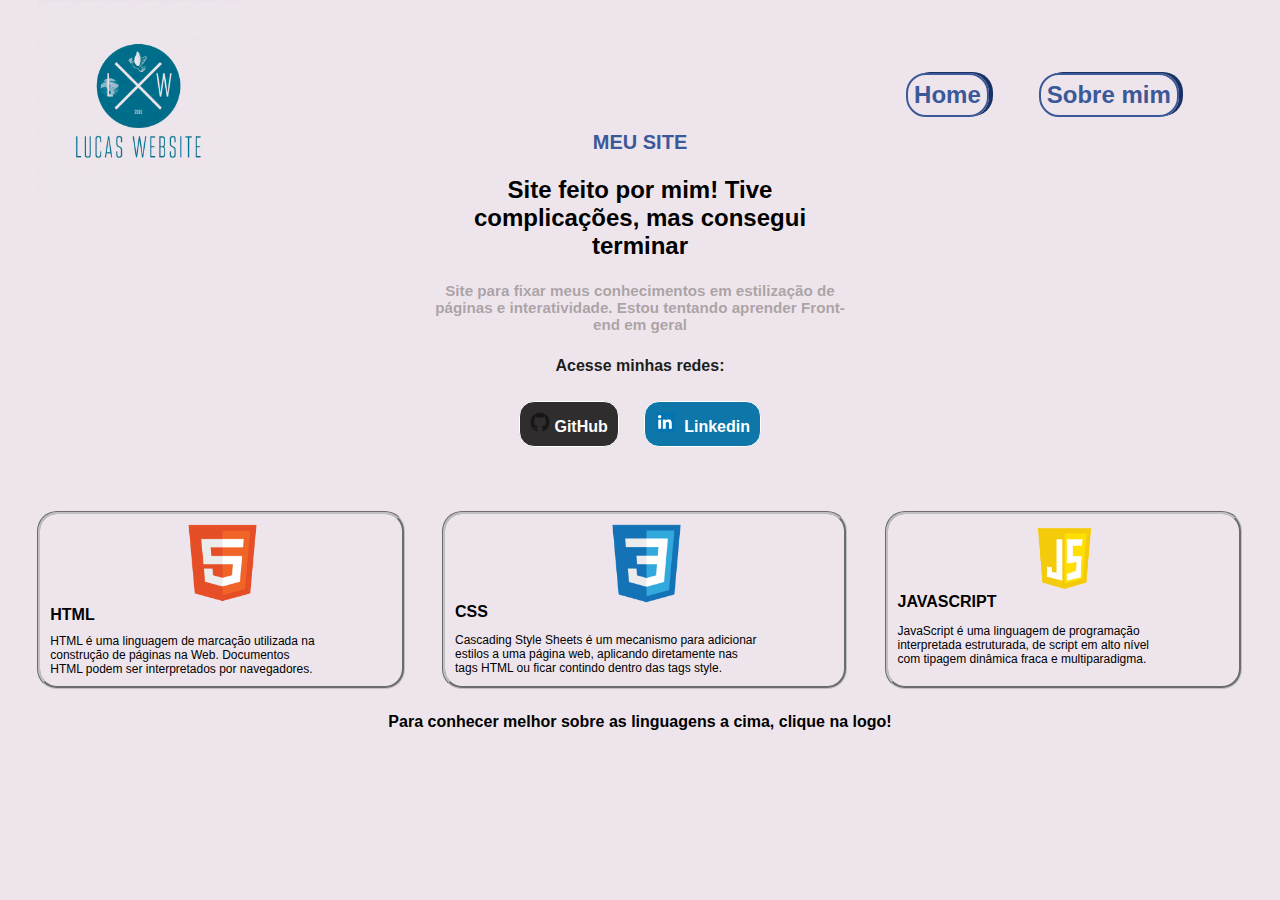
<file: index.html>
<!DOCTYPE html>
<html lang="pt-br">

<head>
    <meta charset="UTF-8">
    <meta http-equiv="X-UA-Compatible" content="IE=edge">
    <meta name="viewport" content="width=device-width, initial-scale=1.0">
    <title>Lucas Website</title>
    <link rel="stylesheet" href="./styles/style.css">
</head>

<body>
    <header class="cabeçalho">
        <figure class="logo__lucas"><img src="/todas_imagens/LogoLucasWebSite.png" alt="logotipo"></figure>
        <nav class="cabeçalho__menu">
            <a class="cabeçalho__menu__link" href="index.html"> Home </a>
            <a class="cabeçalho__menu__link" href="about.html"> Sobre mim </a>

            <div class="cabeçalho__menu__icones">
                <a class="icone__menu__link" href="index.html"> <img src="/todas_imagens/icone-home-imagem.png" alt="icone__home"></a>

                <a class="icone__menu__link" href="about.html"> <img src="/todas_imagens/icone-person-imagem.png" alt="icone__sobreMim"></a>
            </div>

        </nav>
    </header>
    
    <main>
        <hgroup class="texto__introducao">
            <div class="primeira__linha">
                <h1><strong>MEU SITE</strong></h1>
            </div>
            <div class="segunda__linha">
                <h2><strong>Site feito por mim! Tive complicações, mas consegui terminar </strong></h2>
            </div>
            <div class="terceira__linha">
                <h3>Site para fixar meus conhecimentos em estilização de páginas e interatividade. Estou tentando
                    aprender Front-end em geral</h3>
            </div>
        </hgroup>
        <p class="acesse">Acesse minhas redes:</p>
        <div class="botoes">

            <a class="botao__github" href="https://github.com/lucas-cornejo"> <img src="todas_imagens/GitHub.png"
                    alt="logotipo_link_github">
                GitHub </a>

            <a class="botao__linkedin" href="https://www.linkedin.com/in/lucas-cornejo-171586299/"> <img
                    src="todas_imagens/LinkedIn.png" alt="logotipo_link_linkedin"> Linkedin</a>

        </div>
    </main>
    <footer class="cards"> <!-- mudar o rodapé, colocar informações que realmente são de rodapé-->

        <h1 class="html">
            <a class="logotipo_html" href="sobre__html.html">
                <div><img src=todas_imagens/HTML5.png alt="imagemhtml">
            </a></div></a> HTML
            <p class="info_html">HTML é uma linguagem de marcação utilizada na construção de páginas na Web. Documentos
                HTML podem ser interpretados por navegadores.</p>
        </h1>

        <h2 class="c_s_s">
            <a class="logotipo_css" href="sobre__css.html"><img src=todas_imagens/CSS3.png alt="imagemcss"></a> CSS
            <p class="info_css">Cascading Style Sheets é um mecanismo para adicionar estilos a uma página web, aplicando
                diretamente nas tags HTML ou ficar contindo dentro das tags style.</p>
        </h2>
        <h3 class="js">
            <a class="logotipo_js" href="sobre__js.html"><img src=todas_imagens/logoJS.png alt="imagemjs"></a>JAVASCRIPT
            <p class="info_js">JavaScript é uma linguagem de programação interpretada estruturada, de script em alto
                nível com tipagem dinâmica fraca e multiparadigma.</p>
        </h3>

    </footer>

    <div class="legenda"> Para conhecer melhor sobre as linguagens a cima, clique na logo!</div>
</body>

</html>
</file>
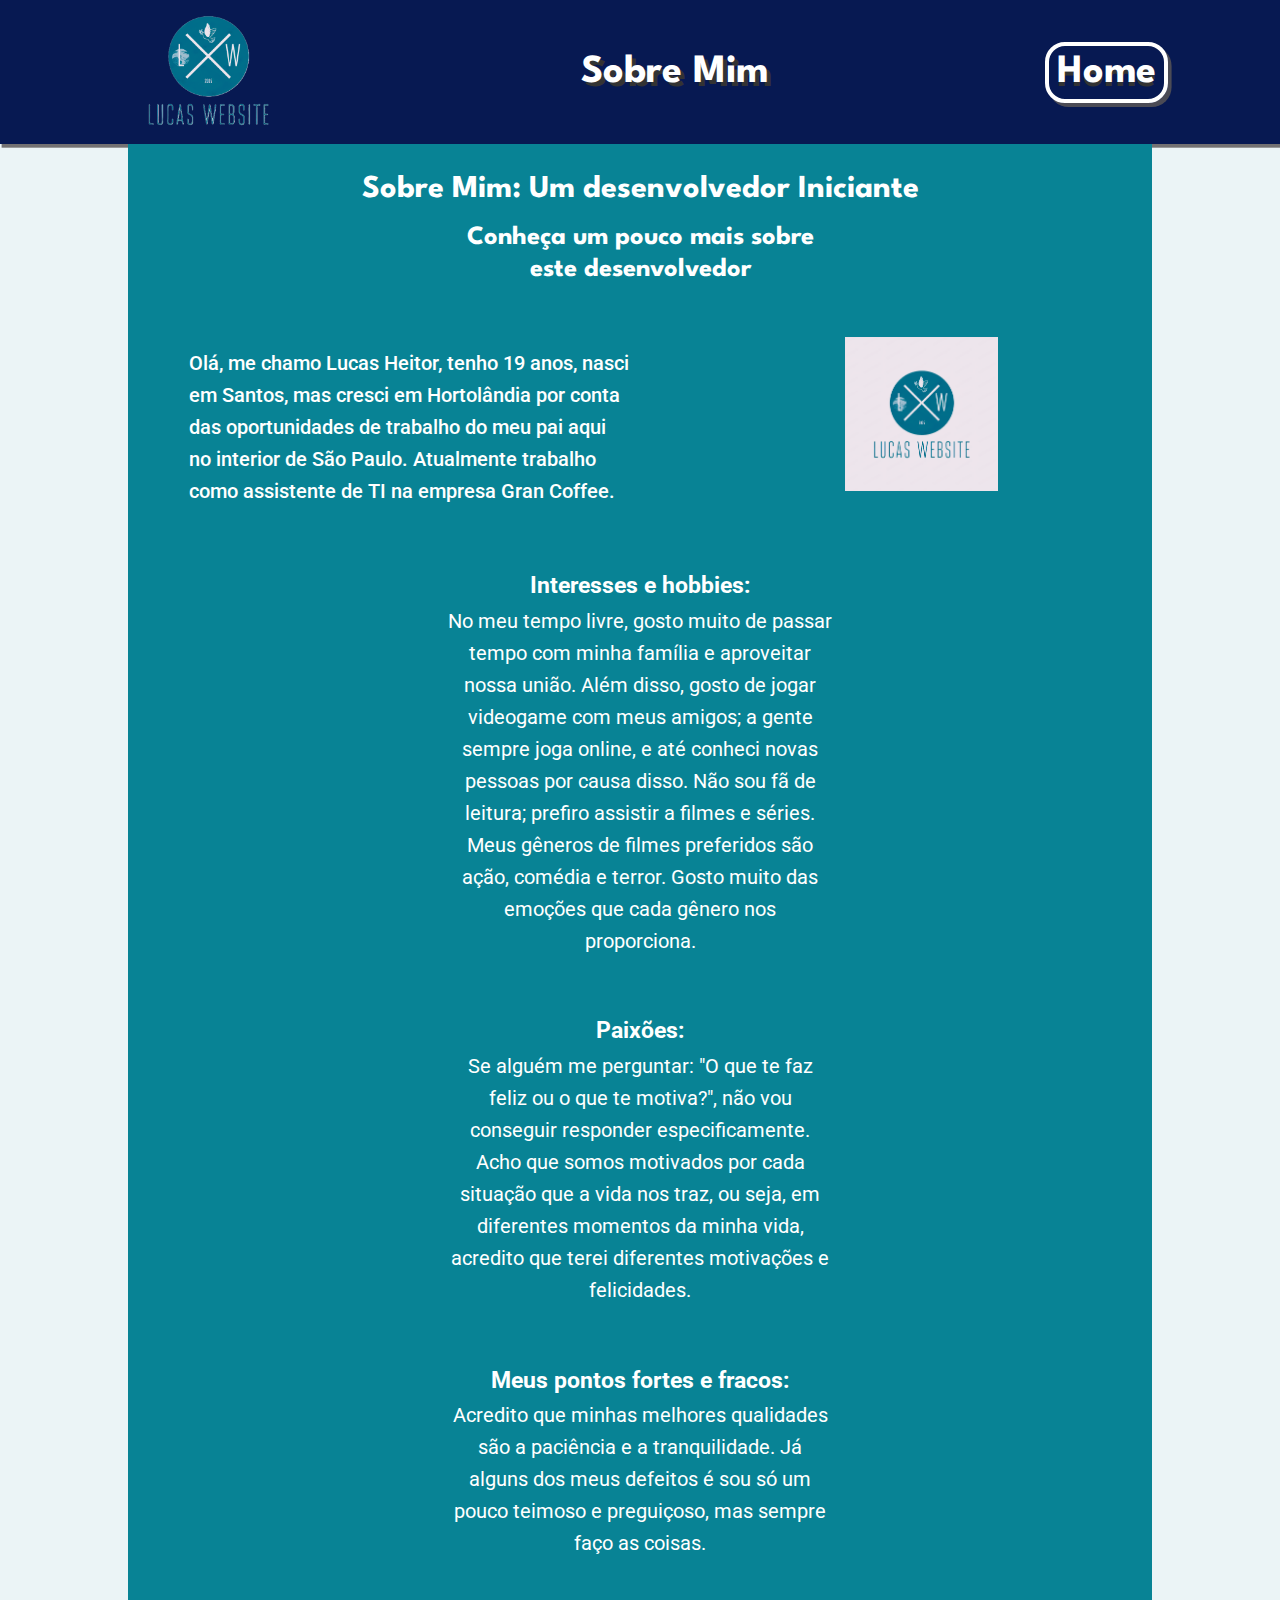
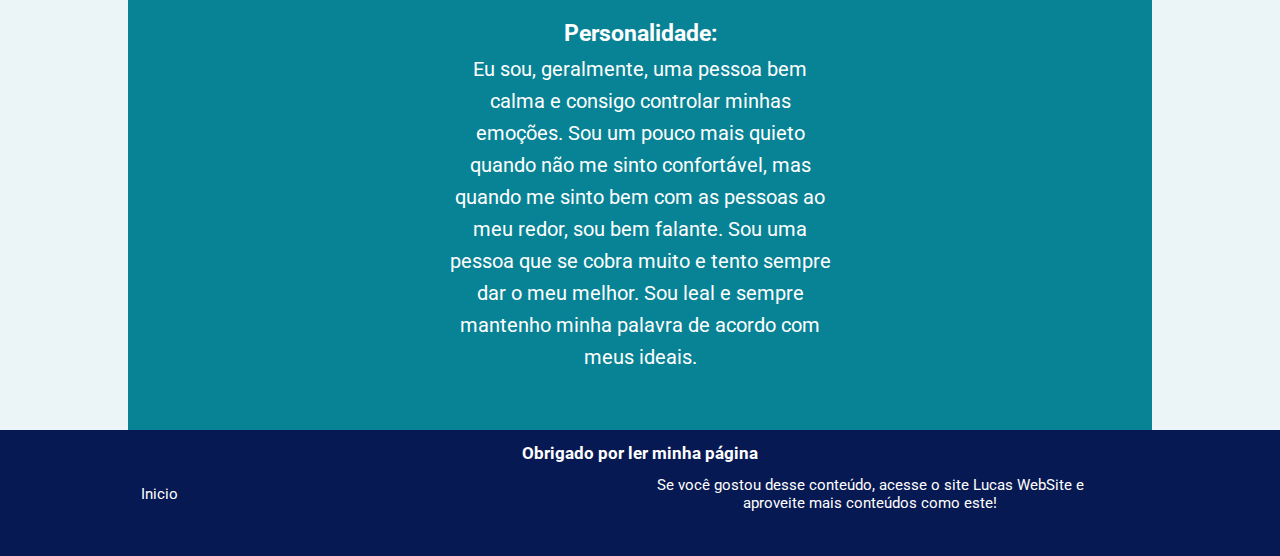
<file: about.html>
<!DOCTYPE html>
<html lang="pt-br">

<head>
    <meta charset="UTF-8">
    <meta http-equiv="X-UA-Compatible" content="IE=edge">
    <meta name="viewport" content="width=device-width, initial-scale=1.0">
    <title> Sobre Mim - Lucas Website </title>
    <link rel="stylesheet" href="./styles/aboutStyles.css">
</head>

<body>
    <header class="header">
        <div class="logo_lucas"> <img src="./todas_imagens/LogoLucasWebSite-sem_fundo.png" alt="logotipo_sobre_mim">
        </div>
        <strong class="menu_titulo"> Sobre Mim</strong>
        <nav>
            <a href="index.html" class="home">Home</a>
            <a href="index.html" class="logo_home"><img src="/todas_imagens/logo_home_branco.png"></a>
        </nav>
    </header>

    <main>
        <hgroup class="titulo">
            <h1> Sobre Mim: Um desenvolvedor Iniciante </h1>
            <div class="subtitulo">
                <h2> Conheça um pouco mais sobre este desenvolvedor</h2>
            </div>
        </hgroup>

        <div class="introduçao">
            <p> Olá, me chamo Lucas Heitor, tenho 19 anos, nasci em Santos, mas cresci em Hortolândia por conta das
                oportunidades de trabalho do meu pai aqui no interior de São Paulo. Atualmente trabalho como assistente
                de TI na empresa Gran Coffee.</p>
            <img src="/todas_imagens/LogoLucasWebSite.png" alt="imagem da logo">
        </div>

        <section class="desenvolvimento">
            <h3>Interesses e hobbies:</h3>
            <p> No meu tempo livre, gosto muito de passar tempo com minha família e aproveitar nossa união. Além disso,
                gosto de jogar videogame com meus amigos; a gente sempre joga online, e até conheci novas pessoas por
                causa disso. Não sou fã de leitura; prefiro assistir a filmes e séries. Meus gêneros de filmes
                preferidos são ação, comédia e terror. Gosto muito das emoções que cada gênero nos proporciona.</p>

            <h3> Paixões:</h3>
            <p> Se alguém me perguntar: "O que te faz feliz ou o que te motiva?", não vou conseguir responder
                especificamente. Acho que somos motivados por cada situação que a vida nos traz, ou seja, em diferentes
                momentos da minha vida, acredito que terei diferentes motivações e felicidades. </p>

            <h3>Meus pontos fortes e fracos:</h3>
            <p>Acredito que minhas melhores qualidades são a paciência e a tranquilidade.
                Já alguns dos meus defeitos é sou só um pouco teimoso e preguiçoso, mas sempre faço as coisas. </p>
            <h3>Personalidade:</h3>
            <p>Eu sou, geralmente, uma pessoa bem calma e consigo controlar minhas emoções. Sou um pouco mais quieto
                quando não me sinto confortável, mas quando me sinto bem com as pessoas ao meu redor, sou bem falante.
                Sou uma pessoa que se cobra muito e tento sempre dar o meu melhor. Sou leal e sempre mantenho minha
                palavra de acordo com meus ideais.</p>
        </section>
    </main>
    <footer>
        <h4 class="agradecimento"> Obrigado por ler minha página </h4>
        <section class="rodape">
            <li><a class="rodape__home" href="about.html">Inicio</a></li>
            <li class="rodape__informaçao">Se você gostou desse conteúdo, acesse o site Lucas WebSite e aproveite mais
                conteúdos
                como este!
            </li>
        </section>
    </footer>
</body>

</html>
</file>
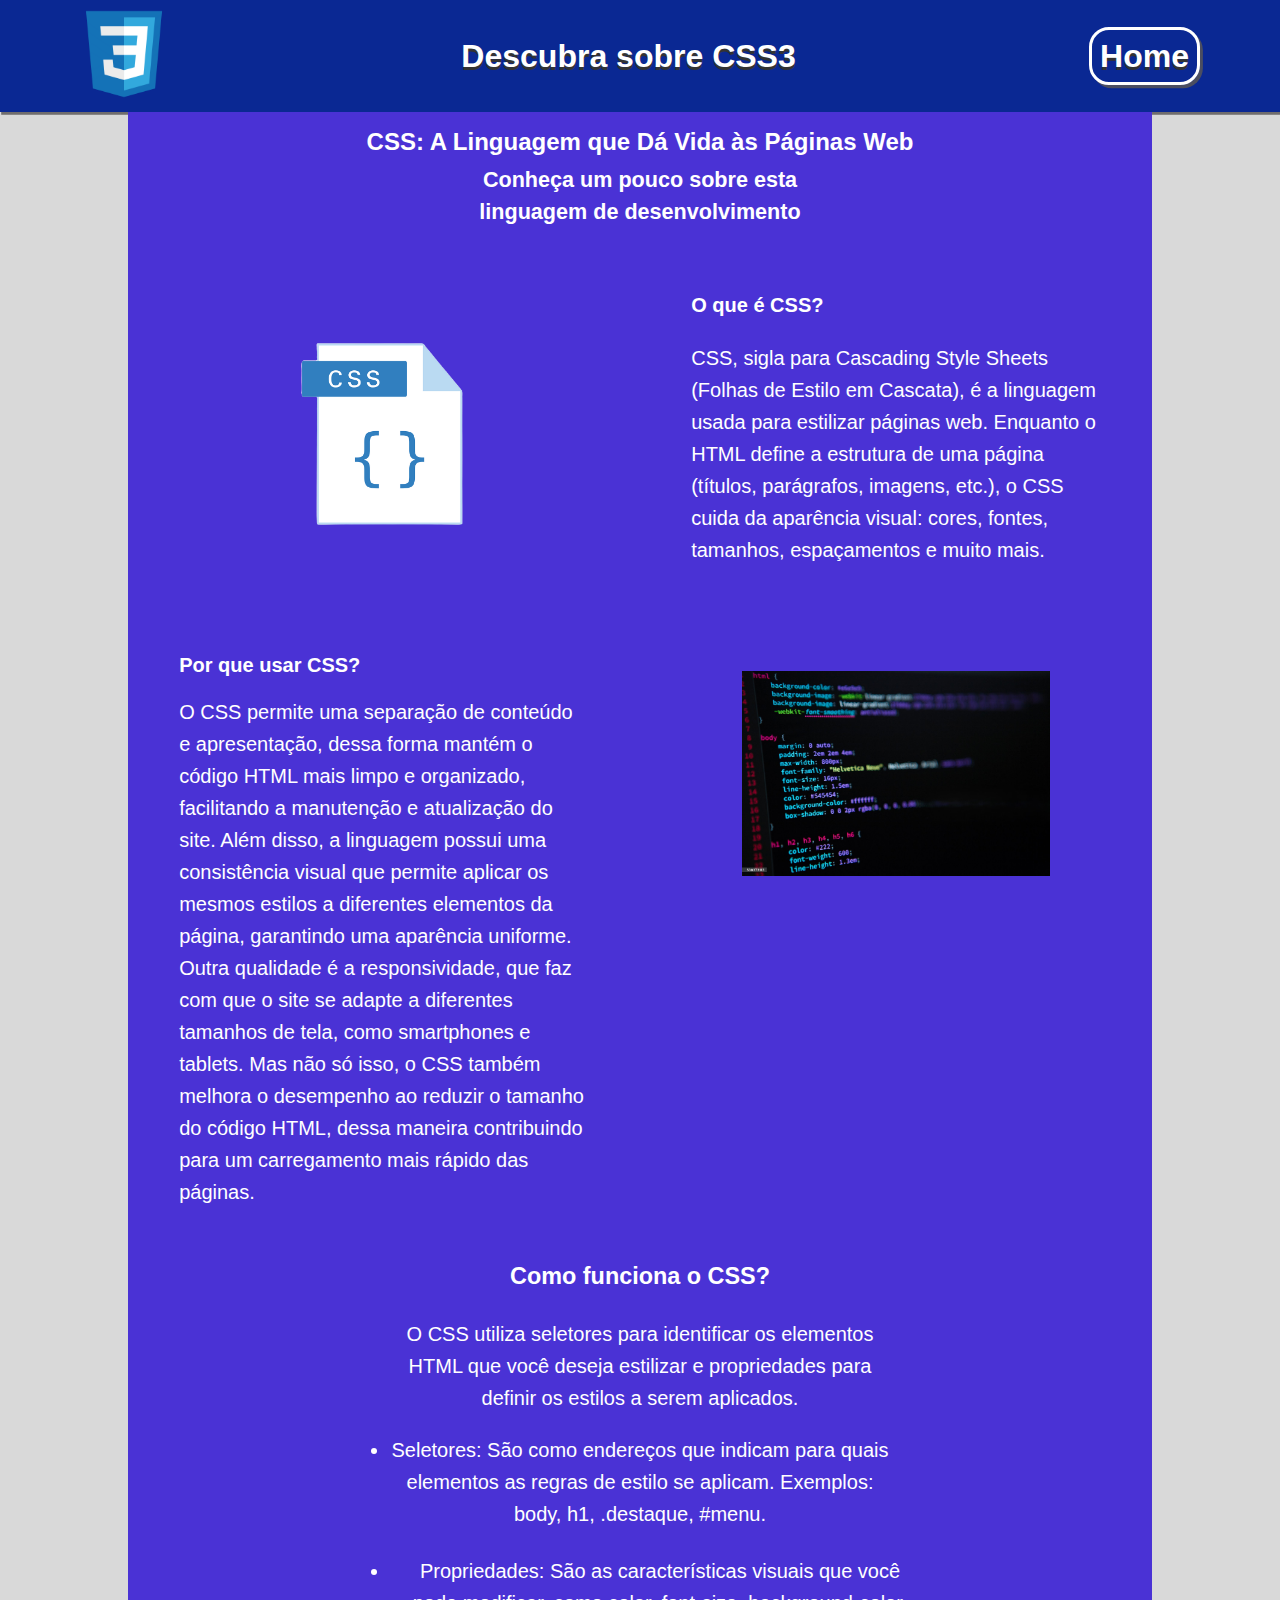
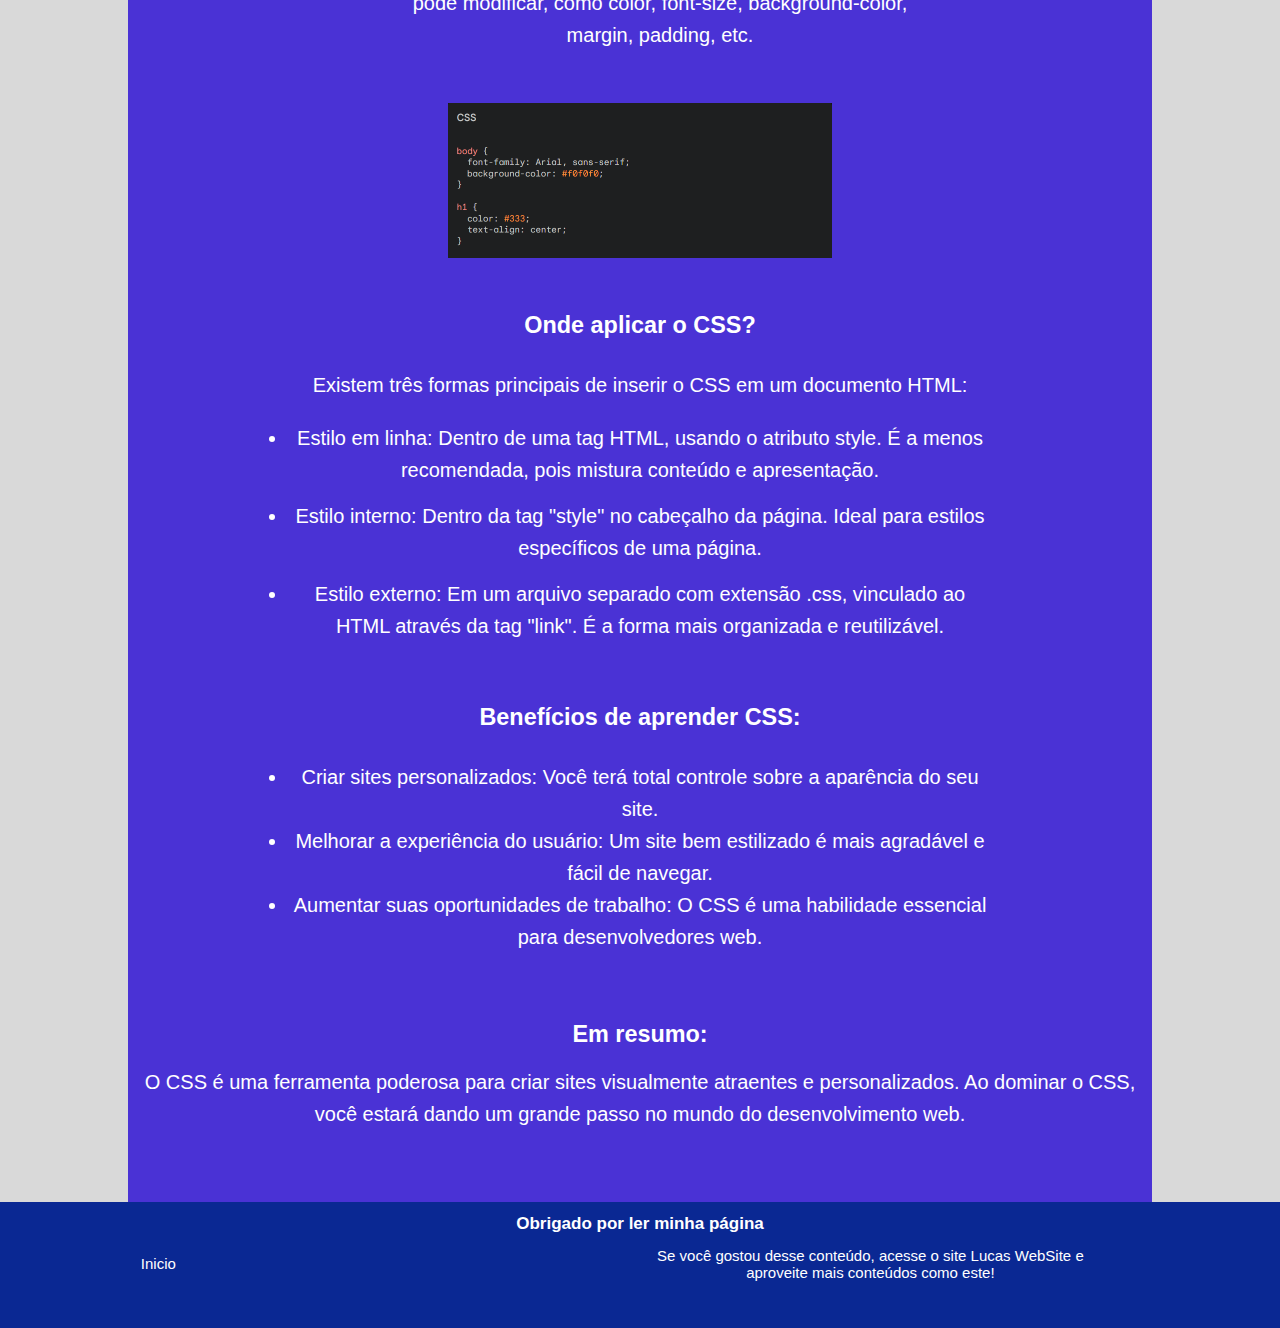
<file: sobre__css.html>
<!DOCTYPE html>
<html lang="pt-br">

<head>
    <meta charset="UTF-8">
    <meta http-equiv="X-UA-Compatible" content="IE=edge">
    <meta name="viewport" content="width=device-width, initial-scale=1.0">
    <title> Tudo Sobre CSS - Lucas Website</title>
    <link rel="stylesheet" href="styles/sobre__css.css">
</head>

<body>
    <header class="header">
        <div class="logo"> <img src="/todas_imagens/CSS3.png" alt="imagem do logo css3"></div>
        <h1 class="menu_titulo"> Descubra sobre CSS3 </h1>
        <nav> <a href="index.html" class="menu"> Home </a>
            <a href="index.html" class="logo_home"><img src="/todas_imagens/logo_home_branco.png"></a>
        </nav>
    </header>
    <main>
        <hgroup class="titulo">
            <h2> CSS: A Linguagem que Dá Vida às Páginas Web </h2>
            <div class="subtitulo">
                <h2> Conheça um pouco sobre esta linguagem de desenvolvimento </h2>
            </div>
        </hgroup>

        <section class="introduçao">
            <h3> O que é CSS?</h3>
            <img src="/todas_imagens/imagem_doc_css.png" alt="imagem documento css">
            <p> CSS, sigla para Cascading Style Sheets (Folhas de Estilo em Cascata), é a linguagem usada para estilizar
                páginas web. Enquanto o HTML define a estrutura de uma página (títulos, parágrafos, imagens, etc.), o
                CSS cuida da aparência visual: cores, fontes, tamanhos, espaçamentos e muito mais.</p>
        </section>

        <section class="desenvolvimento">
            <h3> Por que usar CSS? </h3>
            <p> O CSS permite uma separação de conteúdo e apresentação, dessa forma mantém o código HTML mais limpo e
                organizado, facilitando a manutenção e atualização do site. Além disso, a linguagem possui uma
                consistência visual que permite aplicar os mesmos estilos a diferentes elementos da página, garantindo
                uma aparência uniforme. Outra qualidade é a responsividade, que faz com que o site se adapte a
                diferentes tamanhos de tela, como smartphones e tablets. Mas não só isso, o CSS também melhora o
                desempenho ao reduzir o tamanho do código HTML, dessa maneira contribuindo para um carregamento mais
                rápido das páginas.</p>
            <img src="/todas_imagens/imagem_codigo_css.jpg" alt="imagem de código css">
        </section>
        <section class="aprofundamento">
            <h3> Como funciona o CSS? </h3>
            <p> O CSS utiliza seletores para identificar os elementos HTML que você deseja estilizar e propriedades para
                definir os estilos a serem aplicados.</p>
            <ul>
                <li> Seletores: São como endereços que indicam para quais elementos as regras de estilo se aplicam.
                    Exemplos: body, h1, .destaque, #menu.</li>
                <li class="Li"> Propriedades: São as características visuais que você pode modificar, como color,
                    font-size,
                    background-color, margin, padding, etc. </li>
            </ul>
            <img src="/todas_imagens/exemploCSS.png" alt="imagem de exemplo de código css">
        </section>
        <section class="aprofundamento__complemento">
            <h3> Onde aplicar o CSS? </h3>
            <ul> Existem três formas principais de inserir o CSS em um documento HTML:</ul>
            <li> Estilo em linha: Dentro de uma tag HTML, usando o atributo style. É a menos recomendada, pois mistura
                conteúdo e apresentação.</li>
            <li> Estilo interno: Dentro da tag "style" no cabeçalho da página. Ideal para estilos específicos de uma
                página. </li>
            <li> Estilo externo: Em um arquivo separado com extensão .css, vinculado ao HTML através da tag "link". É a
                forma mais organizada e reutilizável. </li>
        </section>
        <section class="aprofundamento__conclusao">
            <h3> Benefícios de aprender CSS: </h3>
            <ul>
                <li> Criar sites personalizados: Você terá total controle sobre a aparência do seu site. </li>
                <li> Melhorar a experiência do usuário: Um site bem estilizado é mais agradável e fácil de navegar.
                </li>
                <li> Aumentar suas oportunidades de trabalho: O CSS é uma habilidade essencial para desenvolvedores web.
                </li>
            </ul>
        </section>
        <section class="conclusao">
            <h3 class="resumo"> Em resumo: </h3>
            <p> O CSS é uma ferramenta poderosa para criar sites visualmente atraentes e personalizados. Ao dominar o
                CSS, você estará dando um grande passo no mundo do desenvolvimento web. </p>
        </section>
    </main>
    <footer>
        <h4 class="agradecimento"> Obrigado por ler minha página </h4>
        <section class="rodape">
            <li><a class="rodape__home" href="sobre__css.html">Inicio</a></li>
            <li class="rodape__informaçao">Se você gostou desse conteúdo, acesse o site Lucas WebSite e aproveite mais
                conteúdos
                como este!
            </li>
        </section>
    </footer>
</body>

</html>
</file>
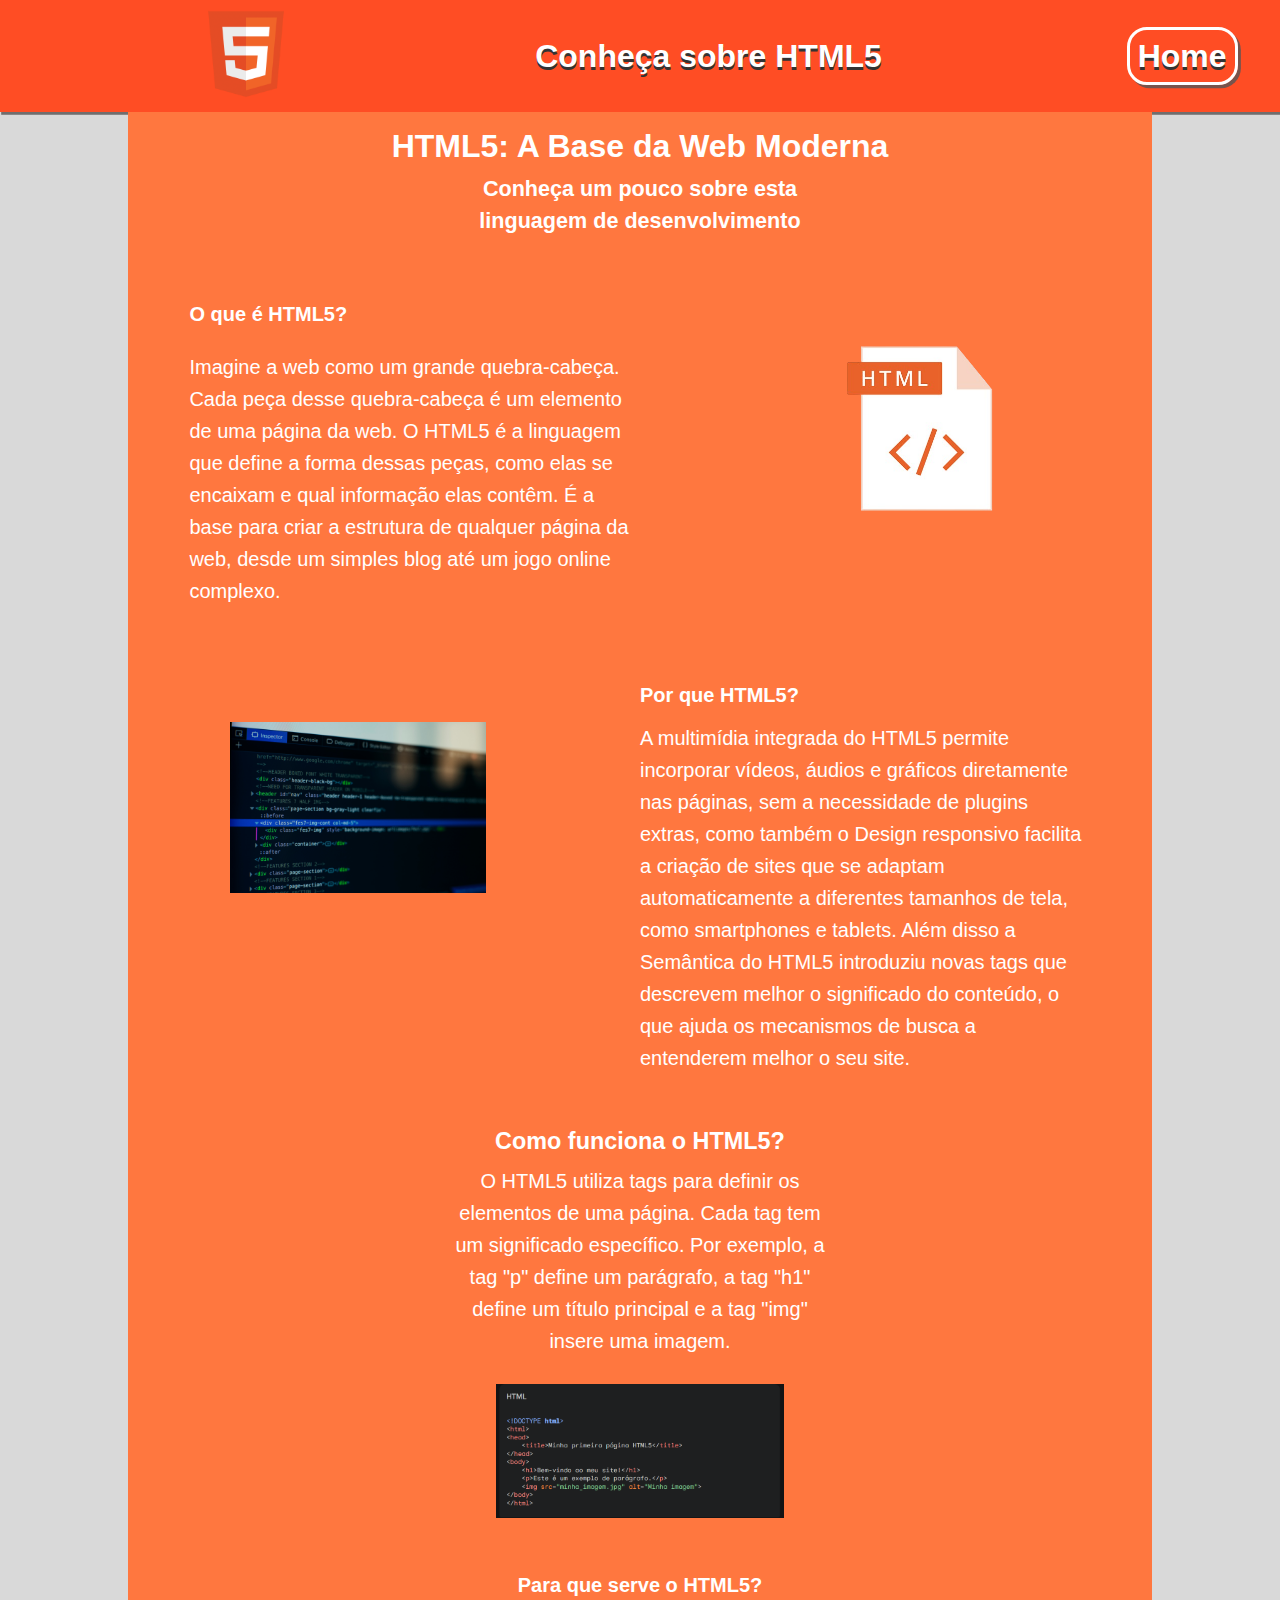
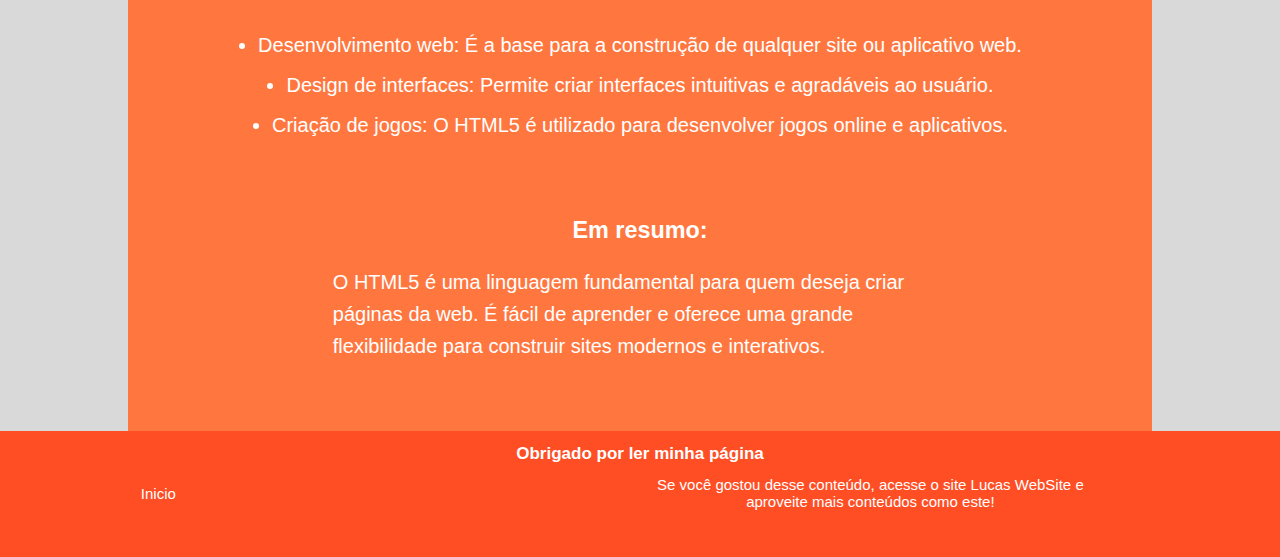
<file: sobre__html.html>
<!DOCTYPE html>
<html lang="pt-br">

<head>
    <meta charset="UTF-8">
    <meta http-equiv="X-UA-Compatible" content="IE=edge">
    <meta name="viewport" content="width=device-width, initial-scale=1.0">
    <title> Tudo Sobre HTML - Lucas Website</title>
    <link rel="stylesheet" href="styles/sobre__html.css">
</head>

<body>
    <header class="header">
        <div class="logo"><img src="/todas_imagens/HTML5.png" alt="imagem da logo html5"></div>
        <strong class="menu_titulo"> Conheça sobre HTML5</strong>
        <nav>
            <a href="index.html" class="menu"> Home </a>
            <a href="index.html" class="logo_home"><img src="/todas_imagens/logo_home_branco.png"></a>
        </nav>
    </header>
    <main>
        <hgroup class="titulo">
            <h1> HTML5: A Base da Web Moderna </h1>
            <div class="subtitulo">
                <h2> Conheça um pouco sobre esta linguagem de desenvolvimento</h2>
            </div>
        </hgroup>

        <section class="introduçao">
            <h3> O que é HTML5?</h3>
            <p> Imagine a web como um grande quebra-cabeça. Cada peça desse quebra-cabeça é um elemento de uma página da
                web. O HTML5 é a linguagem que define a forma dessas peças, como elas se encaixam e qual informação elas
                contêm. É a base para criar a estrutura de qualquer página da web, desde um simples blog até um jogo
                online complexo.</p>
            <img src="/todas_imagens/imagem-dochtml5.png" alt="imagem de documento html5">

        </section>

        <section class="desenvolvimento">
            <h3>Por que HTML5?</h3>
            <img src="/todas_imagens/imagem-códigohtml5.jpg" alt="imagem ilustrativa código html">
            <p> A multimídia integrada do HTML5 permite incorporar vídeos, áudios e gráficos diretamente nas páginas,
                sem a
                necessidade de plugins extras, como também o Design responsivo facilita a criação de sites que se
                adaptam automaticamente a diferentes tamanhos de tela, como smartphones e tablets. Além disso a
                Semântica do HTML5 introduziu novas tags que descrevem melhor o significado do conteúdo, o que ajuda os
                mecanismos de busca a entenderem melhor o seu site.</p>
        </section>

        <section class="aprofundamento">
            <h3>Como funciona o HTML5?</h3>
            <p>O HTML5 utiliza tags para definir os elementos de uma página. Cada tag tem um significado específico. Por
                exemplo, a tag "p" define um parágrafo, a tag "h1" define um título principal e a tag "img" insere uma
                imagem.</p>
            <img src="./todas_imagens/ExemploHtml.png" alt="exemplo de código html">
        </section>

        <section class="lista__desenvolvimento">

            <h3> Para que serve o HTML5? </h3>
            <ul class="lista__desenvolvimento">
                <li> Desenvolvimento web: É a base para a construção de qualquer site ou aplicativo web. </li>
                <li> Design de interfaces: Permite criar interfaces intuitivas e agradáveis ao usuário. </li>
                <li> Criação de jogos: O HTML5 é utilizado para desenvolver jogos online e aplicativos. </li>
            </ul>
        </section>
        <section class="conclusao">
            <h3>Em resumo:</h3>
            <p>O HTML5 é uma linguagem fundamental para quem deseja criar páginas da web. É fácil de aprender e oferece
                uma grande flexibilidade para construir sites modernos e interativos.</p>
        </section>
    </main>
    <footer class="footer">
        <h4 class="agradecimento"> Obrigado por ler minha página </h4>
        <section class="rodape">
            <li><a class="rodape__home" href="sobre__html.html">Inicio</a></li>
            <li class="rodape__informaçao">Se você gostou desse conteúdo, acesse o site Lucas WebSite e aproveite mais
                conteúdos
                como este!
            </li>
        </section>
    </footer>
</body>

</html>
</file>
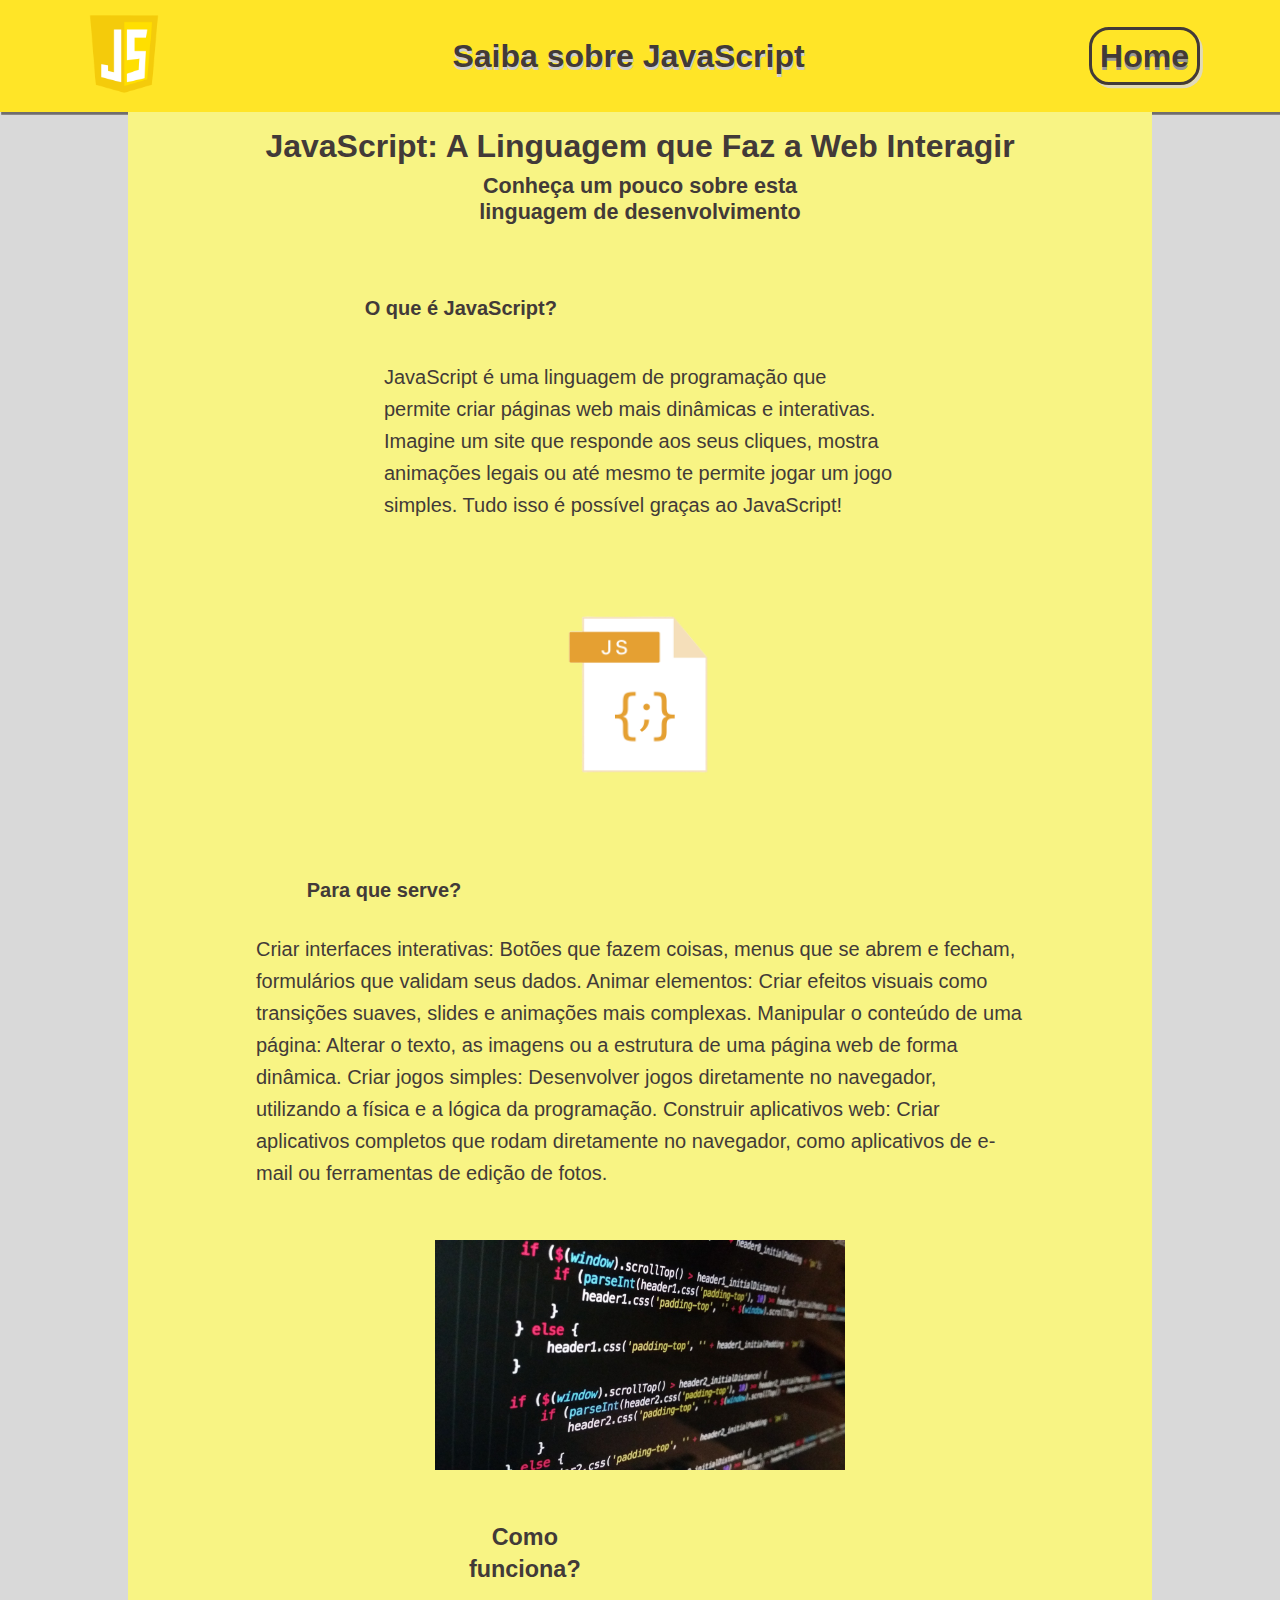
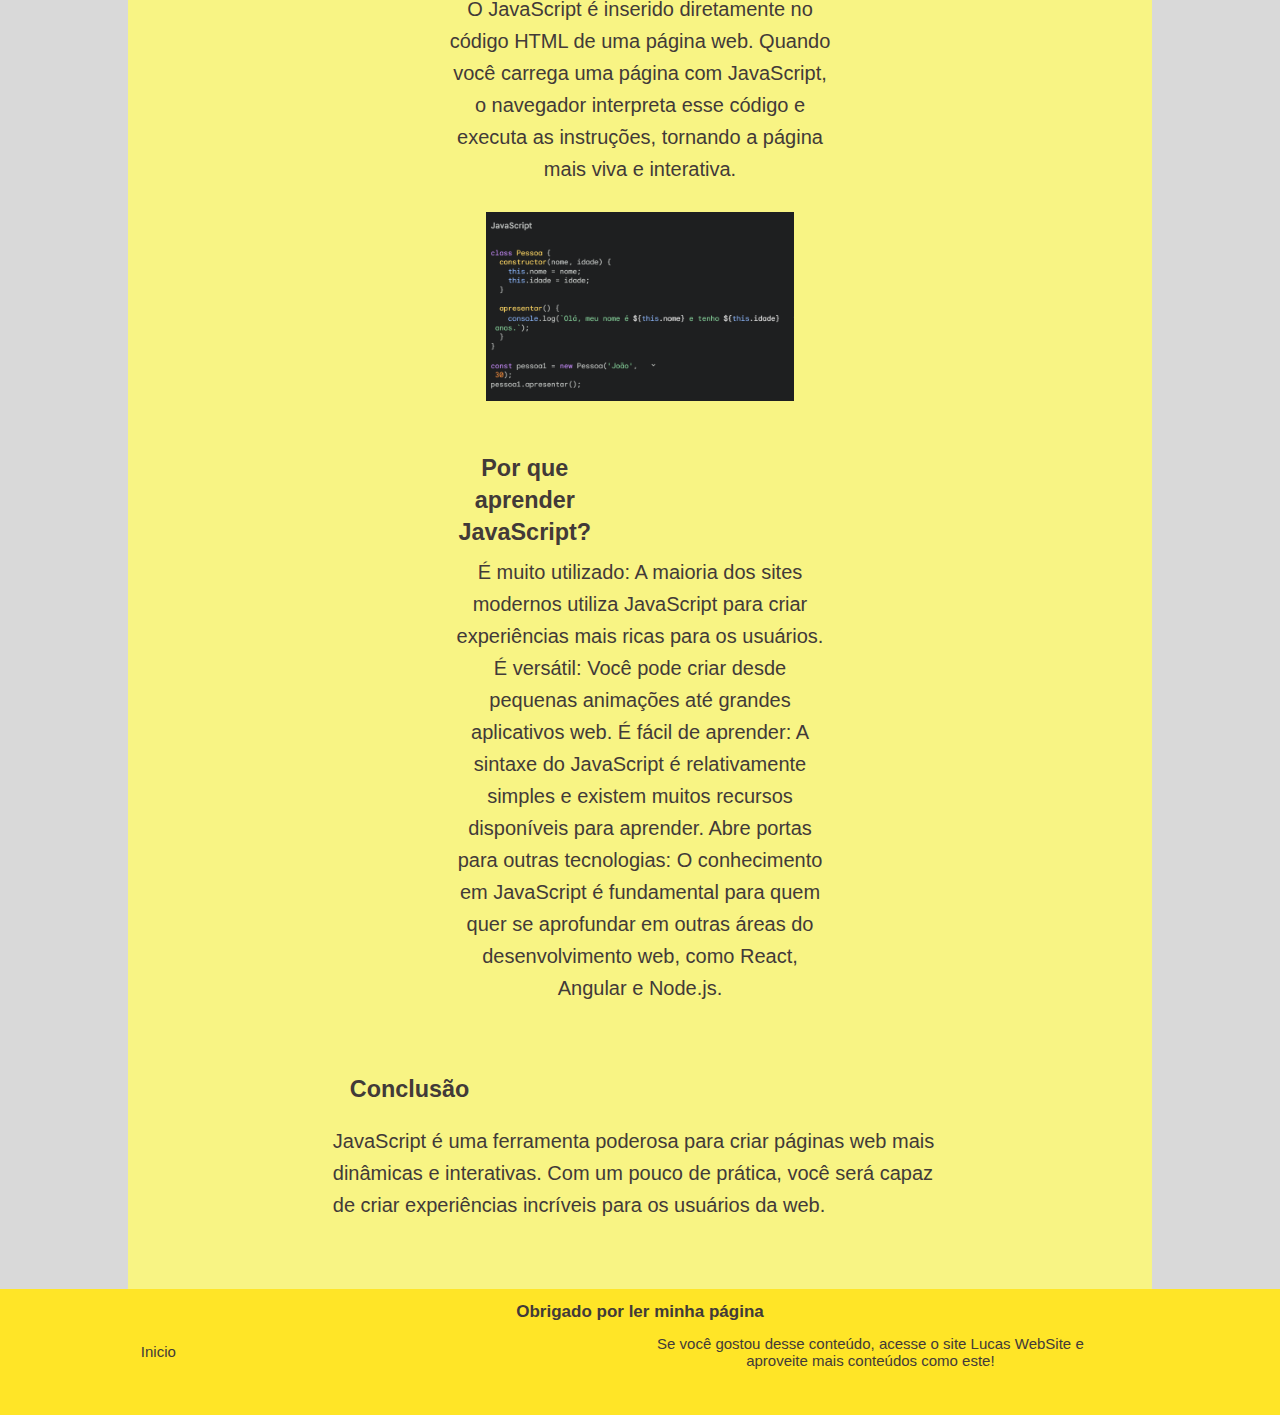
<file: sobre__js.html>
<!DOCTYPE html>
<html lang="pt-br">

<head>
    <meta charset="UTF-8">
    <meta http-equiv="X-UA-Compatible" content="IE=edge">
    <meta name="viewport" content="width=device-width, initial-scale=1.0">
    <title> Tudo Sobre JavaScript - Lucas Website</title>
    <link rel="stylesheet" href="styles/sobre__js.css">
</head>

<body>
    <header class="header">
        <div class="logo"><img src="/todas_imagens/logoJS.png" alt="imagem da logo javascript"></div>
        <h1 class="menu_titulo"> Saiba sobre JavaScript</h1>
        <nav>
            <a href="index.html" class="menu"> Home </a>
            <a href="index.html" class="logo_home"><img src="/todas_imagens/logo_home_escuro.png"></a>
        </nav>
    </header>
    <main>
        <hgroup class="titulo">
            <h1> JavaScript: A Linguagem que Faz a Web Interagir </h1>
            <div class="subtitulo">
                <h2> Conheça um pouco sobre esta linguagem de desenvolvimento</h2>
            </div>
        </hgroup>

        <section class="introduçao">
            <h3> O que é JavaScript?</h3>
            <p> JavaScript é uma linguagem de programação que permite criar páginas web mais dinâmicas e interativas.
                Imagine um site que responde aos seus cliques, mostra animações legais ou até mesmo te permite jogar um
                jogo simples. Tudo isso é possível graças ao JavaScript!</p>
            <img src="/todas_imagens/Imagem_doc_js.png" alt="imagem de documento javascript">
        </section>

        <section class="desenvolvimento">
            <h3>Para que serve?</h3>
            <p> Criar interfaces interativas: Botões que fazem coisas, menus que se abrem e fecham, formulários que
                validam seus dados.
                Animar elementos: Criar efeitos visuais como transições suaves, slides e animações mais complexas.
                Manipular o conteúdo de uma página: Alterar o texto, as imagens ou a estrutura de uma página web de
                forma dinâmica.
                Criar jogos simples: Desenvolver jogos diretamente no navegador, utilizando a física e a lógica da
                programação.
                Construir aplicativos web: Criar aplicativos completos que rodam diretamente no navegador, como
                aplicativos de e-mail ou ferramentas de edição de fotos.</p>
            <img src="/todas_imagens/imagem_código_js.jpg" alt="imagem ilustrativa código javascript">
        </section>

        <section class="aprofundamento">
            <h3>Como funciona?</h3>
            <p>O JavaScript é inserido diretamente no código HTML de uma página web. Quando você carrega uma página com
                JavaScript, o navegador interpreta esse código e executa as instruções, tornando a página mais viva e
                interativa.</p>
            <img src="./todas_imagens/exemploJS.png" alt="exemplo de código javascript">
        </section>

        <section class="aprofundamento">
            <h3> Por que aprender JavaScript? </h3>
            <p> É muito utilizado: A maioria dos sites modernos utiliza JavaScript para criar experiências mais ricas
                para os usuários.
                É versátil: Você pode criar desde pequenas animações até grandes aplicativos web.
                É fácil de aprender: A sintaxe do JavaScript é relativamente simples e existem muitos recursos
                disponíveis para aprender.
                Abre portas para outras tecnologias: O conhecimento em JavaScript é fundamental para quem quer se
                aprofundar em outras áreas do desenvolvimento web, como React, Angular e Node.js.</p>
        </section>

        <section class="conclusao">
            <h3> Conclusão </h3>
            <p>JavaScript é uma ferramenta poderosa para criar páginas web mais dinâmicas e interativas. Com um pouco de
                prática, você será capaz de criar experiências incríveis para os usuários da web.</p>
        </section>
    </main>
    <footer>
        <h4 class="agradecimento"> Obrigado por ler minha página </h4>
        <section class="rodape">
            <li><a class="rodape__home" href="sobre__js.html">Inicio</a></li>
            <li class="rodape__informaçao">Se você gostou desse conteúdo, acesse o site Lucas WebSite e aproveite mais
                conteúdos
                como este!
            </li>
        </section>
    </footer>
</body>

</html>
</file>
<file: styles/style.css>
:root {
    --cor-de-fundo: #EEE5EC;
}

/* Fonte de texto 1 e 2 */
@import url('https://fonts.googleapis.com/css2?family=League+Spartan:wght@100..900&display=swap');

/* fonte de texto 3 */

@import url('https://fonts.googleapis.com/css2?family=Roboto&display=swap');

* {
    margin: 0;
    padding: 0;
}

body {
    /*height: 100vh;*/
    box-sizing: border-box;
    background-color: var(--cor-de-fundo);
}

header {
    background-color: var(--cor-de-fundo);
    height: 107px;
}

.cabeçalho__menu {
    display: flex;
    justify-content: flex-end;
    margin-right: 4%;
    margin-top: -10%;
    gap: 50px;
}

.cabeçalho__menu__link {
    font-family: "League Spartan", sans-serif;
    font-size: 1.5rem;
    cursor: pointer;
    color: #3b5998;
    font-weight: bold;
    text-decoration: none;
    text-align: center;
    border: 2px solid;
    border-radius: 20px;
    padding: 6px;
    box-shadow: 4px -1px #1a3163;
}

.icone__menu__link {
    display: none;
}

.cabeçalho__menu__link:hover {
    color: #7c9ee8fa;
    cursor: pointer;
    box-shadow: 5px -3px #4374dd;
}

.logo__lucas {
    display: flex;
    font-size: 1.5rem;
    padding-left: 3%;
    padding-top: 0%;

    >img {
        width: 12.5rem;
    }
}


.texto__introducao {
    display: flex;
    gap: 22px;
    flex-direction: column;
    align-items: center;
    text-align: center;
    width: 33%;
    margin: 24px auto;
    background-color: var(--cor-de-fundo);
}

.primeira__linha {
    font-size: 0.625rem;
    color: #3b5998;
    font-family: "League Spartan", sans-serif;
}

.segunda__linha {
    font-size: 16px;
    font-family: "League Spartan", sans-serif;
}

.terceira__linha {
    font-size: 0.8125rem;
    color: #847c7ca3;
    font-family: "Roboto", sans-serif;
}

.acesse {
    display: flex;
    flex-direction: column;
    align-items: center;
    margin-bottom: -2%;
    color: #1e1d1d;
    font-family: "Roboto", sans-serif;
    font-weight: bold;
}

.botoes {
    display: flex;
    justify-content: center;
    gap: 25px;
    margin-top: 4%;
}

.botao__github {
    border: 1px solid;
    border-radius: 15px;
    padding: 10px;
    background-color: rgba(37, 36, 36, 0.952);
    font-family: "Roboto", sans-serif;
    font-weight: 600;
    color: white;
    text-decoration: none;

    >img {
        width: 20px;
    }
}

/* estilizando o botão do github*/

.botao__github:hover {
    background-color: rgba(52, 49, 49, 0.801);
    cursor: help
}

.botao__linkedin {
    border: 1px solid;
    border-radius: 15px;
    padding: 10px;
    background-color: #0e76a8;
    color: white;
    font-family: "Roboto", sans-serif;
    font-weight: 600;
    text-decoration: none;

    >img {
        width: 20px;
        margin-right: 5px;
    }
}

/* estilizando o botao do linkedin*/

.botao__linkedin:hover {
    background-color: #3596c4;
    cursor: help;
}

footer {
    display: flex;
    justify-content: space-around;
    margin: 24px auto;
    margin-right: 3%;
    margin-top: 5%;
    background-color: var(--cor-de-fundo);
}

.html {
    margin-left: 3%;
    border-style: groove;
    border-radius: 20px;
    padding: 10px;
    font-size: 1rem;
    font-family: "League Spartan", sans-serif;
    font-weight: 600;
    border-color: #C0C0C0;
    background-color: var(--cor-de-fundo);
}

.logotipo_html {
    display: 0 auto;
    text-align: center;
    background-color: #EEE5EC;

    >img {
        width: 23%;
        font-size: 1.25rem;
        margin-left: 39%;
    }
}

.info_html {
    text-align: start;
    font-size: 0.75rem;
    width: 80%;
    margin-top: 3%;
    font-family: "Roboto", sans-serif;
    font-weight: 500;
}


.c_s_s {
    margin-left: 3%;
    border-style: groove;
    border-radius: 20px;
    padding: 10px;
    font-size: 1rem;
    font-family: "League Spartan", sans-serif;
    border-color: #C0C0C0;
    background-color: var(--cor-de-fundo);
}

.logotipo_css {
    display: flex;
    text-align: center;
    background-color: var(--cor-de-fundo);
    margin-left: 40%;

    >img {
        width: 35%;
        font-size: 1.25px;
    }
}

.info_css {
    text-align: start;
    font-size: 0.75rem;
    width: 80%;
    margin-top: 3%;
    font-family: "Roboto", sans-serif;
    font-weight: 500;

}

.js {
    margin-left: 3%;
    border-style: groove;
    border-radius: 20px;
    padding: 10px;
    font-size: 1rem;
    font-family: "League Spartan", sans-serif;
    border-color: #C0C0C0;
    background-color: var(--cor-de-fundo);
}

.logotipo_js {
    display: flex;
    text-align: center;
    background-color: var(#EEE5EC);
    margin-left: 40%;

    >img {
        width: 35%;
        font-size: 1.25rem;
    }
}

.info_js {
    text-align: start;
    font-size: 0.75rem;
    width: 80%;
    margin-top: 4%;
    font-family: "Roboto", sans-serif;
    font-weight: 500;
}

.legenda {
    text-align: center;
    font-family: "Roboto", sans-serif;
    font-weight: bold;
}

/* Responsividade para Tablets */

@media screen and (max-width: 1024px) {

    .logo__lucas {

        >img {
            width: 8.5rem;
    }
}
    .cabeçalho__menu {
        display: flex;
        text-align: center;
    }

    .cabeçalho__menu__link {
        margin-top: 0.5rem;
    }
}

/* Responsividade para Mobile*/

@media screen and (max-width: 520px) {

    .logo__lucas {
        display: flex;
        font-size: 1.5rem;
        padding-left: 3%;
        padding-top: 0%;

        >img {
            width: 7rem;
        }
    }

    .cabeçalho__menu__link {
        display: none;
    }

    .cabeçalho__menu__icones {
        display: flex;
        margin-top: -2rem;
        padding: 0 10%;
        gap: 20%;
    }

    .icone__menu__link {
        display: unset;

        >img {
            width: 3rem;
        }
    }

    .icone__menu__link:hover {
        border: solid #afaeaec6;
        border-width: 1px;
        box-shadow: 0.25em 0.3em #595656d3;
        border-radius: 10px;
    }


    .texto__introducao {
        align-items: center;
        margin-top: 2rem;
    }

    .primeira__linha {
        font-size: 10px;
        width: 12.5rem;
    }

    .segunda__linha {
        font-size: 12px;
        width: 17rem;
        align-items: center;
    }

    .terceira__linha {
        font-size: 11px;
        width: 20rem;
        align-items: center;
    }

    .acesse {
        padding-bottom: 0.5rem;
        align-items: center;

    }

    .botoes {
        align-items: center;
    }

    .cards {
        display: flex;
        flex-direction: column;
        align-items: center;
    }

    .html {
        font-size: 15px;
        padding: 2%;
        margin: 0 10%;
        margin-left: 10%;
        margin-bottom: 10%;


    }

    .c_s_s {
        font-size: 15px;
        padding: 2%;
        margin: 0 10%;
        margin-left: 10%;
        margin-bottom: 10%;
    }

    .js {
        font-size: 15px;
        padding: 2%;
        margin: 0 10%;
        margin-left: 10%;
        margin-bottom: 10%;
    }

    .legenda {
        padding-bottom: 10%;
        align-items: center;
    }
}
</file>
<file: styles/aboutStyles.css>
/* Fonte de texto 1 e 2 */
@import url('https://fonts.googleapis.com/css2?family=League+Spartan:wght@100..900&display=swap');
@import url('https://fonts.googleapis.com/css2?family=Roboto&display=swap');

:root {
    --cor-cabeçalho: #071952;
    --cor-de-seguimento: #088395;
    --cor-de-fundo: #EBF4F6;
    --cor-fonte: #FFFFFF;
}

* {
    margin: 0;
    padding: 0;
    scrollbar-width: thin;
    scrollbar-color: var(--cor-de-seguimento) var(--cor-cabeçalho);
}

body {
    height: 100vh;
    box-sizing: border-box;
    background-color: var(--cor-de-fundo);
}


.header {
    display: flex;
    justify-content: space-between;
    padding: 1rem 7rem;
    background-color: var(--cor-cabeçalho);
    height: 7rem;
    align-items: center;
    box-shadow: 0.1em 0.23em #595656d3;

}

.logo_lucas {
    >img {
        width: 12rem;
    }

}

.menu_titulo {

    color: var(--cor-fonte);
    font-family: "League Spartan", sans-serif;
    font-size: 2.5rem;
    font-weight: bold;
    text-shadow: 0.1em 0.10em #333;
}

.logo_home {
    display: none;
}

.home {
    padding: 0.5rem;
    color: var(--cor-fonte);
    text-decoration: none;
    font-family: "League Spartan", sans-serif;
    font-size: 2.5rem;
    font-weight: bold;
    text-shadow: 0em 0.10em #333;
    border: var(--cor-fonte) solid;
    border-width: 0.1em;
    border-radius: 20px;
    cursor: pointer;
    box-shadow: 0.09em 0.1em #595656d3;
}

.home:hover {
    color: var(--cor-de-fundo);
    border: rgba(255, 238, 238, 0.889) solid;
}

main {
    background-color: var(--cor-de-seguimento);
    max-width: 80%;
    margin: 0 auto;
    min-height: 100vh;
}

.titulo {
    display: flex;
    flex-direction: column;
    align-items: center;
    padding-top: 1rem;
    gap: 0.5rem;
    font-size: 1rem;
    font-family: "League Spartan", sans-serif;
    color: var(--cor-fonte);
    padding-top: 3%;
}

.subtitulo {
    font-size: 1.1rem;
    width: 350px;
    text-align: center;
    color: var(--cor-fonte);
    line-height: 2rem;
    padding-top: 1%;
}

.introduçao {
    margin-top: 5%;
    display: grid;
    grid-template-columns: repeat(2, 50%);

    >p {
        line-height: 2rem;
        grid-column: 1;
        font-size: 20px;
        margin-left: 10%;
        padding: 2%;
        color: var(--cor-fonte);
        font-family: "Roboto", sans-serif;
        font-weight: 500;
    }

    >img {
        grid-column: 2;
        width: 30%;
        padding-left: 40%;
    }
}

.desenvolvimento {
    display: flex;
    flex-direction: column;
    padding: 0rem 20rem;
    align-items: center;
    text-align: center;
    font-size: 20px;
    color: var(--cor-fonte);
    font-family: "Roboto", sans-serif;
    font-weight: 400;
    margin-top: 5%;
    line-height: 2rem;

    >p {
        padding-top: 1%;
        padding-bottom: 15%;
    }
}

footer {
    height: 10%;
    background-color: var(--cor-de-seguimento);
    margin: 0 auto;
    min-height: 14vh;
    background-color: var(--cor-cabeçalho);
}

.agradecimento {
    text-align: center;
    font-size: 17px;
    color: var(--cor-fonte);
    font-family: "Roboto", sans-serif;
    font-weight: bold;
    padding-top: 1%;
}

.rodape {
    display: grid;
    grid-template-columns: repeat(2, 50%);
    align-items: center;
    list-style-type: none;
}

.rodape__home {
    grid-column: 1;
    font-size: 15px;
    padding: 2%;
    margin-left: 20%;
    color: var(--cor-fonte);
    font-family: "Roboto", sans-serif;
    font-weight: 400;
    text-decoration: none;
    cursor: pointer;
}

.rodape__home:hover {
    color: var(--cor-de-fundo);
}

.rodape__informaçao {
    grid-column: 2;
    text-align: center;
    font-size: 15px;
    padding: 2%;
    color: var(--cor-fonte);
    font-family: "Roboto", sans-serif;
    font-weight: 400;
    padding-right: 30%;
}

/* Responsividade para Tablets */

@media screen and (max-width: 1024px) {

    body {
        width: 120vh;
        box-sizing: border-box;
        background-color: var(--cor-de-fundo);
    }

    .logo_lucas {
        >img {
            width: 12rem;
            margin-left: -2rem;
            margin-top: 0.5rem;
        }
    }

    .introduçao {
        >p {
            margin-right: -1rem;
        }

        >img {
            width: 10rem;
            margin-top: 2.5rem;
            margin-left: -2.5rem;
        }
    }

    .desenvolvimento {
        >h3 {
            padding: 2rem 0;
            width: 300px;
        }

        >p {
            width: 300px;
            padding-bottom: 30px;
        }
    }
}

/* Responsividade para Mobile*/

@media screen and (max-width: 520px) {

    body {
        width: 75vh;
        align-items: center;
    }

    .header {
        display: flex;
        justify-content: space-around;
        align-items: center;
        width: 55vh;
    }

    .menu_titulo {
        font-size: 1.7rem;
        padding-right: 3rem;
    }

    .home {
        display: none;
    }

    .logo_home {
        display: block;

        >img {
            padding-right: 3rem;
            width: 3.5rem;
        }
    }


    .logo_lucas {
        >img {
            width: 8.5rem;
            margin-left: -3rem;
            margin-top: 0.5rem;
        }
    }

    main {
        width: 70vh;
    }

    .titulo {
        width: 35.25rem;
        font-size: 10px;
        align-items: center;
    }

    .introduçao {
        >p {
            margin-right: -1rem;
            font-size: 14px;
        }

        >img {
            width: 10rem;
            margin-top: 2.5rem;
            margin-left: -2.5rem;
        }
    }

    .desenvolvimento {
        margin-left: -10%;

        >h3 {
            padding: 2rem 0;
            width: 300px;
        }

        >p {
            width: 300px;
            padding-bottom: 30px;
            font-size: 14px;
        }
    }

    footer {
        width: 80vh
    }
}
</file>
<file: styles/sobre__css.css>
:root {
    --cor-de-fundo: #D9D9D9;
    --cor-cabeçalho: #0A2893;
    --cor-de-seguimento: #4A32D5;
    --cor-fonte: #FFFFFF;
}

@import url('https://fonts.googleapis.com/css2?family=League+Spartan:wght@100..900&display=swap');

@import url('https://fonts.googleapis.com/css2?family=Roboto&display=swap');


* {
    margin: 0px;
    padding: 0px;
    scrollbar-width: thin;
    scrollbar-color: #0A2893 #d9d9d9;
}

body {
    font-size: 0.75rem;
    background-color: var(--cor-de-fundo);
    overflow-x: hidden;
    box-sizing: border-box;
}

.header {
    display: flex;
    justify-content: space-between;
    padding: 1rem 5rem;
    background-color: var(--cor-cabeçalho);
    height: 5rem;
    align-items: center;
    box-shadow: 0.1em 0.23em #595656d3;
}

.logo {
    >img {
        width: 5.5rem;
    }
}

.menu_titulo {
    color: var(--cor-fonte);
    font-family: "League Spartan", sans-serif;
    font-size: 2rem;
    font-weight: bold;
    text-shadow: 0em 0.10em #333;
}

.logo_home {
    display: none;
}

.menu {
    padding: 0.5rem;
    color: var(--cor-fonte);
    text-decoration: none;
    font-family: "League Spartan", sans-serif;
    font-size: 2rem;
    font-weight: bold;
    text-shadow: 0em 0.10em #333;
    border: var(--cor-fonte) solid;
    border-width: 0.1em;
    border-radius: 20px;
    cursor: pointer;
    box-shadow: 0.09em 0.1em #595656d3;
}

.menu:hover {
    color: var(--cor-de-fundo);
    border: rgba(255, 238, 238, 0.889) solid;
}

main {
    background-color: var(--cor-de-seguimento);
    max-width: 80%;
    margin: 0 auto;
    min-height: 100vh;
}

.titulo {
    display: flex;
    flex-direction: column;
    align-items: center;
    padding-top: 1rem;
    gap: 0.5rem;
    font-size: 1rem;
    font-family: "League Spartan", sans-serif;
    color: var(--cor-fonte);
}

.subtitulo {
    font-size: 0.9rem;
    width: 350px;
    text-align: center;
    color: var(--cor-fonte);
    line-height: 2rem;
}

.introduçao {
    margin-top: 5%;
    display: grid;
    grid-template-columns: repeat(2, 50%);

    >h3 {
        line-height: 2rem;
        grid-column: 2;
        font-size: 20px;
        padding: 2% 10%;
        color: var(--cor-fonte);
        font-family: "Roboto", sans-serif;
        font-weight: 600;
    }

    >p {
        line-height: 2rem;
        grid-column: 2;
        font-size: 20px;
        padding: 2% 10%;
        color: var(--cor-fonte);
        font-family: "Roboto", sans-serif;
        font-weight: 500;
    }

    >img {
        margin-top: -15%;
        grid-column: 1;
        width: 70%;
        padding-left: 15%;
    }
}

.desenvolvimento {
    margin-top: 2%;
    display: grid;
    grid-template-columns: repeat(2, 50%);
    line-height: 2rem;

    >img {
        grid-column: 2;
        width: 60%;
        margin-left: 20%;
        margin-top: -5%;
    }

    >h3 {
        padding: 3% 0;
        width: auto;
        grid-column: 1;
        font-size: 20px;
        margin-left: 10%;
        color: var(--cor-fonte);
        font-family: "Roboto", sans-serif;
        font-weight: 600;
    }

    >p {
        padding-right: 10%;
        grid-column: 1;
        font-size: 20px;
        margin-left: 10%;
        color: var(--cor-fonte);
        font-family: "Roboto", sans-serif;
        font-weight: 500;
        gap: 10px;
    }
}

.aprofundamento {
    display: flex;
    flex-direction: column;
    padding: 0rem 20rem;
    align-items: center;
    text-align: center;
    font-size: 20px;
    color: var(--cor-fonte);
    font-family: "Roboto", sans-serif;
    font-weight: 400;
    margin-top: 5%;
    line-height: 2rem;

    >h3 {
        padding-bottom: 2%;
        width: 300px;
    }

    >p {
        padding: 5% 0;
        width: 500px;
    }

    .Li {
        padding: 5% 4%;
        width: 500px;
    }

    >img {
        width: 100%;
        padding-top: 7%;
    }
}

.aprofundamento__complemento {
    display: flex;
    flex-direction: column;
    padding: 0rem 10rem;
    align-items: center;
    text-align: center;
    font-size: 20px;
    color: var(--cor-fonte);
    font-family: "Roboto", sans-serif;
    font-weight: 400;
    margin-top: 5%;
    line-height: 2rem;

    >h3 {
        padding-bottom: 2%;
    }

    >ul {
        padding: 2% 0;
    }

    >li {
        padding: 1% 0;
    }

    >img {
        width: 75%;
        padding-top: 7%;
    }
}

.aprofundamento__conclusao {
    display: flex;
    flex-direction: column;
    padding: 0rem 10rem;
    align-items: center;
    text-align: center;
    font-size: 20px;
    color: var(--cor-fonte);
    font-family: "Roboto", sans-serif;
    font-weight: 400;
    margin-top: 5%;
    line-height: 2rem;

    >h3 {
        padding-bottom: 2%;
    }

    >ul {
        padding: 2% 0;
    }

    >li {
        padding: 1% 0;
    }

    >img {
        width: 75%;
        padding-top: 7%;
    }
}

.conclusao {
    display: flex;
    flex-direction: column;
    justify-content: center;
    text-align: center;
    gap: 1rem;
    font-size: 20px;
    color: var(--cor-fonte);
    font-family: "Roboto", sans-serif;
    padding-top: 5%;
    padding-bottom: 7%;
    line-height: 2rem;
}

footer {
    height: 10%;
    background-color: var(--cor-de-seguimento);
    margin: 0 auto;
    min-height: 14vh;
    background-color: var(--cor-cabeçalho);
}

.agradecimento {
    text-align: center;
    font-size: 17px;
    color: var(--cor-fonte);
    font-family: "Roboto", sans-serif;
    font-weight: bold;
    padding-top: 1%;
}

.rodape {
    display: grid;
    grid-template-columns: repeat(2, 50%);
    align-items: center;
    list-style-type: none;
}

.rodape__home {
    grid-column: 1;
    font-size: 15px;
    padding: 2%;
    margin-left: 20%;
    color: var(--cor-fonte);
    font-family: "Roboto", sans-serif;
    font-weight: 400;
    text-decoration: none;
    cursor: pointer;
}

.rodape__home:hover {
    color: var(--cor-de-fundo);
}

.rodape__informaçao {
    grid-column: 2;
    text-align: center;
    font-size: 15px;
    padding: 2%;
    color: var(--cor-fonte);
    font-family: "Roboto", sans-serif;
    font-weight: 400;
    padding-right: 30%;
}

/* Responsividade para Tablet/Ipad*/

@media screen and (max-width: 1024px) {

    .menu {
        display: none;
    }

    .logo_home {
        display: block;

        >img {
            width: 4rem;
        }
    }

    .aprofundamento__complemento {

        >h3 {
            padding-bottom: 2%;
        }

        >ul {
            padding: 2% 0;
            width: 350px;
        }

        >li {
            padding: 1% 0;
            width: 400px;
        }
    }

    .aprofundamento__conclusao {

        >li {
            width: 450px;
        }
    }
}

/* Responsividade para Mobile*/

@media screen and (max-width: 520px) {

    * {
        overflow-x: hidden;
    }

    .header {
        display: flex;
        justify-content: space-between;
        padding: 1rem 5rem;
        background-color: var(--cor-cabeçalho);
        height: 5rem;
        align-items: center;
        box-shadow: 0.1em 0.23em #595656d3;
        gap: 5%;
        width: auto;
    }

    .logo {
        >img {
            width: 3.7rem;
            margin-left: -16%;
        }
    }

    .menu_titulo {
        color: var(--cor-fonte);
        font-family: "League Spartan", sans-serif;
        font-size: 0.9rem;
        font-weight: bold;
        text-shadow: 0em 0.10em #333;
    }

    .logo_home {
        display: block;

        >img {
            width: 3.5rem;
        }
    }

    .menu {
        display: none;
        padding: 0.5rem;
        color: var(--cor-fonte);
        text-decoration: none;
        font-family: "League Spartan", sans-serif;
        font-size: 2rem;
        font-weight: bold;
        text-shadow: 0em 0.10em #333;
        border: var(--cor-fonte) solid;
        border-width: 0.1em;
        border-radius: 20px;
        cursor: pointer;
        box-shadow: 0.09em 0.1em #595656d3;
    }

    main {
        background-color: var(--cor-de-seguimento);
        max-width: 80%;
        margin: 0 auto;
        min-height: 100vh;
    }

    .titulo {
        display: flex;
        flex-direction: column;
        align-items: center;
        padding-top: 1rem;
        gap: 0.5rem;
        font-size: 0.5rem;
        font-family: "League Spartan", sans-serif;
        color: var(--cor-fonte);
    }

    .subtitulo {
        font-size: 0.8rem;
        width: 350px;
        text-align: center;
        color: var(--cor-fonte);
        line-height: 2rem;
    }

    .introduçao {
        margin-top: 5%;
        display: grid;
        grid-template-columns: repeat(2, 50%);

        >h3 {
            line-height: 2rem;
            grid-column: 2;
            font-size: 1rem;
            margin-left: 10%;
            padding: 2%;
            color: var(--cor-fonte);
            font-family: "Roboto", sans-serif;
            font-weight: 600;
        }

        >p {
            line-height: 2srem;
            grid-column: 2;
            font-size: 0.8rem;
            margin-left: 10%;
            padding: 2%;
            color: var(--cor-fonte);
            font-family: "Roboto", sans-serif;
            font-weight: 500;
        }

        >img {
            grid-column: 1;
            width: 100%;
            padding-left: 10%;
        }
    }

    .desenvolvimento {
        margin-top: 5%;
        display: grid;
        grid-template-columns: repeat(2, 50%);


        >img {
            grid-column: 1;
            width: 100%;
            margin-left: 10%;
        }

        >h3 {
            padding: 3% 0;
            width: auto;
            grid-column: 2;
            font-size: 1rem;
            margin-right: 3%;
            color: var(--cor-fonte);
            font-family: "Roboto", sans-serif;
            font-weight: 600;
        }

        >p {
            line-height: 2rem;
            padding-right: 10%;
            grid-column: 2;
            font-size: 0.8rem;
            margin-right: 3%;
            color: var(--cor-fonte);
            font-family: "Roboto", sans-serif;
            font-weight: 500;
            gap: 10px;
        }
    }

    .aprofundamento {
        display: flex;
        flex-direction: column;
        padding: 0rem 20rem;
        align-items: center;
        text-align: center;
        font-size: 0.8rem;
        color: var(--cor-fonte);
        font-family: "Roboto", sans-serif;
        font-weight: 400;
        margin-top: 5%;
        line-height: 2rem;
        width: 300px;
        margin-left: -92.5%;

        >h3 {
            padding-bottom: 2%;
            font-size: 1rem;
        }

        >p {
            font-size: 0.8rem;
            width: 250px;
        }

        ul {
            width: 300px;
            font-size: 0.8rem;
        }

        .Li {
            width: 300px;
            margin-left: -5%
        }

        >img {
            margin-top: 30%;
            width: 90%;
            padding: 7% 0
        }
    }

    .aprofundamento__complemento {
        display: flex;
        flex-direction: column;
        padding: 0rem 20rem;
        align-items: center;
        text-align: center;
        font-size: 0.8rem;
        color: var(--cor-fonte);
        font-family: "Roboto", sans-serif;
        font-weight: 400;
        margin-top: 5%;
        line-height: 2rem;
        width: 300px;
        margin-left: -92.5%;
    }

    .aprofundamento__conclusao {
        display: flex;
        flex-direction: column;
        padding: 0rem 10rem;
        align-items: center;
        text-align: center;
        font-size: 20px;
        color: var(--cor-fonte);
        font-family: "Roboto", sans-serif;
        font-weight: 400;
        margin-top: 5%;
        line-height: 2rem;

        >h3 {
            padding-bottom: 2%;
            font-size: 1rem;
            width: 300px;
        }

        >ul {
            padding: 2% 0;
            width: 300px;
            font-size: 0.7rem;
        }

        >li {
            padding: 1% 0;
        }

        >img {
            width: 75%;
            padding-top: 7%;
        }
    }

    .lista__desenvolvimento {
        display: flex;
        flex-direction: column;
        align-items: center;
        margin-top: 2%;
        width: auto;
        line-height: 2.5rem;

        >h3 {
            width: auto;
            font-size: 1rem;
            color: var(--cor-fonte);
            font-family: "Roboto", sans-serif;
            font-weight: 600;
        }

        >li {
            color: var(--cor-fonte);
            font-family: "Roboto", sans-serif;
            font-weight: 500;
            font-size: 0.8rem;
            width: 200px;
        }
    }

    .conclusao {
        display: flex;
        flex-direction: column;
        align-items: center;
        padding: 3rem 0;
        font-family: "Roboto", sans-serif;
        font-weight: 400;
        color: var(--cor-fonte);
        line-height: 2rem;

        >h3 {
            padding-top: 2%;
            font-size: 1rem;
        }

        >p {
            padding: 2% 20%;
            font-size: 0.8rem;
        }
    }

    .rodape {
        display: grid;
        grid-template-columns: repeat(2, 50%);
        align-items: center;
        list-style-type: none;
    }

    .rodape__home {
        grid-column: 1;
        font-size: 15px;
        padding: 2%;
        margin-left: 20%;
        color: var(--cor-fonte);
        font-family: "Roboto", sans-serif;
        font-weight: 400;
    }

    .rodape__informaçao {
        grid-column: 2;
        text-align: center;
        font-size: 0.8rem;
        width: 210px;
        padding: 2%;
        color: var(--cor-fonte);
        font-family: "Roboto", sans-serif;
        font-weight: 400;
        padding-right: 30%;
    }
}
</file>
<file: styles/sobre__html.css>
:root {
    --cor-de-fundo: #D9D9D9;
    --cor-cabeçalho: #FF4D24;
    --cor-de-seguimento: #FF773F;
    --cor-fonte: #FFFFFF;
}

@import url('https://fonts.googleapis.com/css2?family=League+Spartan:wght@100..900&display=swap');

@import url('https://fonts.googleapis.com/css2?family=Roboto&display=swap');


* {
    margin: 0px;
    padding: 0px;
    scrollbar-width: thin;
    scrollbar-color: #ff4d00 #d9d9d9;
}

body {
    font-size: 0.75rem;
    background-color: var(--cor-de-fundo);
    max-width: 100vw;
    width: 100vw;
    box-sizing: border-box;
}

.header {
    display: flex;
    justify-content: space-around;
    padding: 1rem 5rem;
    background-color: var(--cor-cabeçalho);
    height: 5rem;
    align-items: center;
    box-shadow: 0.1em 0.23em #595656d3;
    width: 100%;
}

.logo {
    >img {
        width: 5.5rem;
    }
}

.menu_titulo {
    color: var(--cor-fonte);
    font-family: "League Spartan", sans-serif;
    font-size: 2rem;
    font-weight: bold;
    text-shadow: 0em 0.10em #333;
}

.logo_home {
    display: none;
}

.menu {
    padding: 0.5rem;
    color: var(--cor-fonte);
    text-decoration: none;
    font-family: "League Spartan", sans-serif;
    font-size: 2rem;
    font-weight: bold;
    text-shadow: 0em 0.10em #333;
    border: var(--cor-fonte) solid;
    border-width: 0.1em;
    border-radius: 20px;
    cursor: pointer;
    box-shadow: 0.09em 0.1em #595656d3;
}

.menu:hover {
    color: var(--cor-de-fundo);
    border: rgba(255, 238, 238, 0.889) solid;
}

main {
    background-color: var(--cor-de-seguimento);
    max-width: 80%;
    margin: 0 auto;
    min-height: 100vh;
}

.titulo {
    display: flex;
    flex-direction: column;
    align-items: center;
    padding-top: 1rem;
    gap: 0.5rem;
    font-size: 1rem;
    font-family: "League Spartan", sans-serif;
    color: var(--cor-fonte);
}

.subtitulo {
    font-size: 0.9rem;
    width: 350px;
    text-align: center;
    color: var(--cor-fonte);
    line-height: 2rem;
}

.introduçao {
    margin-top: 5%;
    display: grid;
    grid-template-columns: repeat(2, 50%);

    >h3 {
        line-height: 2rem;
        grid-column: 1;
        font-size: 20px;
        margin-left: 10%;
        padding: 2%;
        color: var(--cor-fonte);
        font-family: "Roboto", sans-serif;
        font-weight: 600;
    }

    >p {
        line-height: 2rem;
        grid-column: 1;
        font-size: 20px;
        margin-left: 10%;
        padding: 2%;
        color: var(--cor-fonte);
        font-family: "Roboto", sans-serif;
        font-weight: 500;
    }

    >img {
        grid-column: 2;
        width: 30%;
        padding-left: 40%;
    }
}

.desenvolvimento {
    margin-top: 5%;
    display: grid;
    grid-template-columns: repeat(2, 50%);

    >img {
        grid-column: 1;
        width: 50%;
        margin-left: 20%;
    }

    >h3 {
        padding: 3% 0;
        width: auto;
        grid-column: 2;
        font-size: 20px;
        margin-right: 3%;
        color: var(--cor-fonte);
        font-family: "Roboto", sans-serif;
        font-weight: 600;
    }

    >p {
        line-height: 2rem;
        padding-right: 10%;
        grid-column: 2;
        font-size: 20px;
        margin-right: 3%;
        color: var(--cor-fonte);
        font-family: "Roboto", sans-serif;
        font-weight: 500;
        gap: 10px;
    }
}

.aprofundamento {
    display: flex;
    flex-direction: column;
    padding: 0rem 20rem;
    align-items: center;
    text-align: center;
    font-size: 20px;
    color: var(--cor-fonte);
    font-family: "Roboto", sans-serif;
    font-weight: 400;
    margin-top: 5%;
    line-height: 2rem;

    >h3 {
        padding-bottom: 2%;
    }

    >img {
        width: 75%;
        padding: 7% 0;
    }
}

.lista__desenvolvimento {
    display: flex;
    flex-direction: column;
    align-items: center;
    margin-top: 2%;
    width: auto;
    line-height: 2.5rem;

    >h3 {
        width: auto;
        font-size: 20px;
        color: var(--cor-fonte);
        font-family: "Roboto", sans-serif;
        font-weight: 600;
    }

    >li {
        color: var(--cor-fonte);
        font-family: "Roboto", sans-serif;
        font-weight: 500;
        font-size: 20px;
    }
}

.conclusao {
    display: flex;
    flex-direction: column;
    align-items: center;
    padding: 3rem 0;
    font-family: "Roboto", sans-serif;
    font-weight: 400;
    color: var(--cor-fonte);
    font-size: 20px;
    line-height: 2rem;

    >h3 {
        padding-top: 2%;
    }

    >p {
        padding: 2% 20%
    }
}

footer {
    height: 10%;
    background-color: var(--cor-de-seguimento);
    margin: 0 auto;
    min-height: 14vh;
    background-color: var(--cor-cabeçalho);
    width: 100vw;
}

.agradecimento {
    text-align: center;
    font-size: 17px;
    color: var(--cor-fonte);
    font-family: "Roboto", sans-serif;
    font-weight: bold;
    padding-top: 1%;
}

.rodape {
    display: grid;
    grid-template-columns: repeat(2, 50%);
    align-items: center;
    list-style-type: none;
}

.rodape__home {
    grid-column: 1;
    font-size: 15px;
    padding: 2%;
    margin-left: 20%;
    color: var(--cor-fonte);
    font-family: "Roboto", sans-serif;
    font-weight: 400;
    text-decoration: none;
    cursor: pointer;
}

.rodape__home:hover {
    color: var(--cor-de-fundo);
}

.rodape__informaçao {
    grid-column: 2;
    text-align: center;
    font-size: 15px;
    padding: 2%;
    color: var(--cor-fonte);
    font-family: "Roboto", sans-serif;
    font-weight: 400;
    padding-right: 30%;
}

@media screen and (max-width: 1024px) {

    * {
        overflow-x: hidden;
    }

    .header {
        display: flex;
        justify-content: space-around;
        padding: 1rem 2rem;
        background-color: var(--cor-cabeçalho);
        height: 5rem;
        align-items: center;
        box-shadow: 0.1em 0.23em #595656d3;
        width: 100%;
    }

    .logo {
        >img {
            width: 5.5rem;
        }
    }

    .menu_titulo {
        color: var(--cor-fonte);
        font-family: "League Spartan", sans-serif;
        font-size: 1.5rem;
        font-weight: bold;
        text-shadow: 0em 0.10em #333;
    }

    .logo_home {
        display: none;
    }

    .menu {
        display: none;
        padding: 0.5rem;
        border: var(--cor-fonte) solid;
    }

    .logo_home {
        display: block;
        >img {
            width: 4rem;
        }

    }

    .aprofundamento {
        display: flex;
        flex-direction: column;
        padding: 0rem 20rem;
        align-items: center;
        text-align: center;
        font-size: 0.8rem;
        color: var(--cor-fonte);
        font-family: "Roboto", sans-serif;
        font-weight: 400;
        margin-top: 5%;
        line-height: 2rem;
        margin-left: -20%;

        >h3 {
            padding-bottom: 2%;
            font-size: 1rem;
            margin-left: 50%;
            width: 320px;
        }

        >p {
            width: 320px;
            margin-left: 50%;
        }

        >img {
            width: 100%;
            padding: 7% 0;
            margin-left: 50%;
        }
    }

    .lista__desenvolvimento {
        display: flex;
        flex-direction: column;
        align-items: center;
        margin-top: 2%;
        width: auto;
        line-height: 2.5rem;

        >h3 {
            width: auto;
            font-size: 1rem;
            color: var(--cor-fonte);
            font-family: "Roboto", sans-serif;
            font-weight: 600;
        }

        >li {
            color: var(--cor-fonte);
            font-family: "Roboto", sans-serif;
            font-weight: 500;
            font-size: 0.8rem;
            width: 350px;
        }
    }

    .conclusao {
        display: flex;
        flex-direction: column;
        align-items: center;
        padding: 3rem 0;
        font-family: "Roboto", sans-serif;
        font-weight: 400;
        color: var(--cor-fonte);
        line-height: 2rem;

        >h3 {
            padding-top: 2%;
            font-size: 1rem;
        }

        >p {
            padding: 2% 20%;
            font-size: 0.8rem;
        }
    }

}

/* Responsividade para Mobile*/

@media screen and (max-width: 520px) {

    * {
        overflow-x: hidden;
    }

    .header {
        display: flex;
        justify-content: space-between;
        padding: 1rem 5rem;
        background-color: var(--cor-cabeçalho);
        height: 5rem;
        align-items: center;
        box-shadow: 0.1em 0.23em #595656d3;
        gap: 5%;
        width: auto;
    }

    .logo {
        >img {
            width: 3.7rem;
            margin-left: -16%;
        }
    }

    .menu_titulo {
        color: var(--cor-fonte);
        font-family: "League Spartan", sans-serif;
        font-size: 0.9rem;
        font-weight: bold;
        text-shadow: 0em 0.10em #333;
    }

    .logo_home {
        display: block;

        >img {
            width: 3.5rem;
        }
    }

    .menu {
        display: none;
        padding: 0.5rem;
        color: var(--cor-fonte);
        text-decoration: none;
        font-family: "League Spartan", sans-serif;
        font-size: 2rem;
        font-weight: bold;
        text-shadow: 0em 0.10em #333;
        border: var(--cor-fonte) solid;
        border-width: 0.1em;
        border-radius: 20px;
        cursor: pointer;
        box-shadow: 0.09em 0.1em #595656d3;
    }

    main {
        background-color: var(--cor-de-seguimento);
        max-width: 80%;
        margin: 0 auto;
        min-height: 100vh;
    }

    .titulo {
        display: flex;
        flex-direction: column;
        align-items: center;
        padding-top: 1rem;
        gap: 0.5rem;
        font-size: 0.5rem;
        font-family: "League Spartan", sans-serif;
        color: var(--cor-fonte);
    }

    .subtitulo {
        font-size: 0.8rem;
        width: 350px;
        text-align: center;
        color: var(--cor-fonte);
        line-height: 2rem;
    }

    .introduçao {
        margin-top: 5%;
        display: grid;
        grid-template-columns: repeat(2, 50%);

        >h3 {
            line-height: 2rem;
            grid-column: 1;
            font-size: 1rem;
            margin-left: 10%;
            padding: 2%;
            color: var(--cor-fonte);
            font-family: "Roboto", sans-serif;
            font-weight: 600;
        }

        >p {
            line-height: 2srem;
            grid-column: 1;
            font-size: 0.8rem;
            margin-left: 10%;
            padding: 2%;
            color: var(--cor-fonte);
            font-family: "Roboto", sans-serif;
            font-weight: 500;
        }

        >img {
            grid-column: 2;
            width: 50%;
            padding-left: 20%;
        }
    }

    .desenvolvimento {
        margin-top: 5%;
        display: grid;
        grid-template-columns: repeat(2, 50%);


        >img {
            grid-column: 1;
            width: 80%;
            margin-left: 10%;
        }

        >h3 {
            padding: 3% 0;
            width: auto;
            grid-column: 2;
            font-size: 1rem;
            margin-right: 3%;
            color: var(--cor-fonte);
            font-family: "Roboto", sans-serif;
            font-weight: 600;
        }

        >p {
            line-height: 2rem;
            padding-right: 10%;
            grid-column: 2;
            font-size: 0.8rem;
            margin-right: 3%;
            color: var(--cor-fonte);
            font-family: "Roboto", sans-serif;
            font-weight: 500;
            gap: 10px;
        }
    }

    .aprofundamento {
        display: flex;
        flex-direction: column;
        padding: 0rem 20rem;
        align-items: center;
        text-align: center;
        font-size: 0.8rem;
        color: var(--cor-fonte);
        font-family: "Roboto", sans-serif;
        font-weight: 400;
        margin-top: 5%;
        line-height: 2rem;
        width: 300px;

        >h3 {
            padding-bottom: 2%;
            font-size: 1rem;
            margin-left: -155%;
        }

        >p {
            margin-left: -160%;
            width: 250px;
        }

        >img {
            width: 100%;
            padding: 7% 0;
            margin-left: -160%;
        }
    }

    .lista__desenvolvimento {
        display: flex;
        flex-direction: column;
        align-items: center;
        margin-top: 2%;
        width: auto;
        line-height: 2.5rem;

        >h3 {
            width: auto;
            font-size: 1rem;
            color: var(--cor-fonte);
            font-family: "Roboto", sans-serif;
            font-weight: 600;
        }

        >li {
            color: var(--cor-fonte);
            font-family: "Roboto", sans-serif;
            font-weight: 500;
            font-size: 0.8rem;
            width: 250px;
        }
    }

    .conclusao {
        display: flex;
        flex-direction: column;
        align-items: center;
        padding: 3rem 0;
        font-family: "Roboto", sans-serif;
        font-weight: 400;
        color: var(--cor-fonte);
        line-height: 2rem;

        >h3 {
            padding-top: 2%;
            font-size: 1rem;
        }

        >p {
            padding: 2% 20%;
            font-size: 0.8rem;
        }
    }

    .rodape {
        display: grid;
        grid-template-columns: repeat(2, 50%);
        align-items: center;
        list-style-type: none;
    }

    .rodape__home {
        grid-column: 1;
        font-size: 15px;
        padding: 2%;
        margin-left: 20%;
        color: var(--cor-fonte);
        font-family: "Roboto", sans-serif;
        font-weight: 400;
    }

    .rodape__informaçao {
        grid-column: 2;
        text-align: center;
        font-size: 0.8rem;
        width: 210px;
        padding: 2%;
        color: var(--cor-fonte);
        font-family: "Roboto", sans-serif;
        font-weight: 400;
        padding-right: 30%;
    }
}
</file>
<file: styles/sobre__js.css>
:root {
    --cor-de-fundo: #D9D9D9;
    --cor-cabeçalho: #FFE527;
    --cor-de-seguimento: #f8f484;
    --cor-fonte: #423A38;
}

@import url('https://fonts.googleapis.com/css2?family=League+Spartan:wght@100..900&display=swap');

@import url('https://fonts.googleapis.com/css2?family=Roboto&display=swap');


* {
    margin: 0px;
    padding: 0px;
    scrollbar-width: thin;
    scrollbar-color: #FFE527 #d9d9d9;
}

body {
    font-size: 0.75rem;
    background-color: var(--cor-de-fundo);
}

.header {
    display: flex;
    justify-content: space-between;
    padding: 1rem 5rem;
    background-color: var(--cor-cabeçalho);
    height: 5rem;
    align-items: center;
    box-shadow: 0.1em 0.23em #595656d3;
}

.logo {
    >img {
        width: 5.5rem;
    }
}

.menu_titulo {
    color: var(--cor-fonte);
    font-family: "League Spartan", sans-serif;
    font-size: 2rem;
    font-weight: bold;
    text-shadow: 0.02em 0.09em #cfcfcf;
}

.logo_home {
    display: none;
}

.menu {
    padding: 0.5rem;
    color: var(--cor-fonte);
    text-decoration: none;
    font-family: "League Spartan", sans-serif;
    font-size: 2rem;
    font-weight: bold;
    text-shadow: 0em 0.10em #989898;
    border: var(--cor-fonte) solid;
    border-width: 0.1em;
    border-radius: 20px;
    cursor: pointer;
    box-shadow: 0.09em 0.1em #dbd7d7d3;
}

.menu:hover {
    color: #5d5755;
    border: rgba(103, 98, 98, 0.889) solid;
}

main {
    background-color: var(--cor-de-seguimento);
    max-width: 80%;
    margin: 0 auto;
    min-height: 100vh;
}

.titulo {
    display: flex;
    flex-direction: column;
    align-items: center;
    padding-top: 1rem;
    gap: 0.5rem;
    font-size: 1rem;
    font-family: "League Spartan", sans-serif;
    color: var(--cor-fonte);
}

.subtitulo {
    font-size: 0.9rem;
    width: 350px;
    text-align: center;
    color: var(--cor-fonte);
}

.introduçao {
    margin-top: 5%;
    display: flex;
    flex-direction: column;
    align-items: center;


    >h3 {
        margin-right: 35%;
        font-size: 20px;
        padding: 2%;
        color: var(--cor-fonte);
        font-family: "Roboto", sans-serif;
        font-weight: 600;

    }

    >p {
        line-height: 2rem;
        width: 50%;
        font-size: 20px;
        padding: 2%;
        color: var(--cor-fonte);
        font-family: "Roboto", sans-serif;
        font-weight: 500;

    }

    >img {
        width: 30%;
    }
}

.desenvolvimento {
    display: flex;
    flex-direction: column;
    align-items: center;

    >h3 {
        margin-right: 50%;
        padding: 3% 0;
        font-size: 20px;
        color: var(--cor-fonte);
        font-family: "Roboto", sans-serif;
        font-weight: 600;
    }

    >p {
        line-height: 2rem;
        width: 75%;
        font-size: 20px;
        color: var(--cor-fonte);
        font-family: "Roboto", sans-serif;
        font-weight: 500;
        gap: 10px;
    }

    >img {
        padding-top: 5%;
        width: 40%;
    }
}

.aprofundamento {
    display: flex;
    flex-direction: column;
    padding: 0rem 20rem;
    align-items: center;
    text-align: center;
    font-size: 20px;
    color: var(--cor-fonte);
    font-family: "Roboto", sans-serif;
    font-weight: 500;
    margin-top: 5%;
    line-height: 2rem;

    >h3 {
        margin-right: 60%;
        padding-bottom: 2%;
        font-weight: 600;

    }

    >img {
        width: 80%;
        padding-top: 7%;
    }
}

.conclusao {
    display: flex;
    flex-direction: column;

    align-items: center;
    padding: 3rem 0;
    font-family: "Roboto", sans-serif;
    font-weight: 400;
    color: var(--cor-fonte);
    font-size: 20px;
    line-height: 2rem;

    >h3 {
        margin-right: 45%;
        padding-top: 2%;
    }

    >p {
        padding: 2% 20%
    }
}

footer {
    height: 10%;
    background-color: var(--cor-de-seguimento);
    margin: 0 auto;
    min-height: 14vh;
    background-color: var(--cor-cabeçalho);
}

.agradecimento {
    text-align: center;
    font-size: 17px;
    color: var(--cor-fonte);
    font-family: "Roboto", sans-serif;
    font-weight: bold;
    padding-top: 1%;
}

.rodape {
    display: grid;
    grid-template-columns: repeat(2, 50%);
    align-items: center;
    list-style-type: none;
}

.rodape__home {
    grid-column: 1;
    font-size: 15px;
    padding: 2%;
    margin-left: 20%;
    color: var(--cor-fonte);
    font-family: "Roboto", sans-serif;
    font-weight: 400;
    text-decoration: none;
    cursor: pointer;
}

.rodape__home:hover {
    color: var(--cor-de-fundo);
}

.rodape__informaçao {
    grid-column: 2;
    text-align: center;
    font-size: 15px;
    padding: 2%;
    color: var(--cor-fonte);
    font-family: "Roboto", sans-serif;
    font-weight: 400;
    padding-right: 30%;
}

@media screen and (max-width: 1024px) {

    * {
        overflow-x: hidden;
    }

    .logo {
        >img {
            width: 4.8rem;
        }
    }

    .menu_titulo {
        font-size: 1.5rem;
    }

    .menu {
        display: none;
    }

    .logo_home {
        display: block;

        >img {
            width: 4rem;
        }
    }

    .titulo {
        font-size: 0.7rem;
        margin-top: 2.5%;
    }

    .introduçao {

        >p {
            width: 350px;
        }

        >img {
            width: 50%;
        }
    }

    .desenvolvimento {

        >img {
            width: 50%;
        }
    }

    .aprofundamento {
        padding: 3%;

        >h3 {
            font-size: 1.25rem;
            width: 350px;
            margin-left: 25%;
        }

        >p {
            width: 450px;
        }
    }

    .conclusao {
        >h3 {
            font-size: 1.25rem;
        }
    }
}

/* Responsividade para Mobile */

@media screen and (max-width: 520px) {

    * {
        overflow-x: hidden;
    }

    .header {
        display: flex;
        justify-content: space-between;
        padding: 1rem 5rem;
        background-color: var(--cor-cabeçalho);
        height: 5rem;
        align-items: center;
        box-shadow: 0.1em 0.23em #595656d3;
        gap: 5%;
        width: auto;
    }

    .logo {
        >img {
            width: 3.5rem;
            margin-left: -15%;
        }
    }

    .menu_titulo {
        font-size: 1rem;
    }

    .logo_home {
        display: block;

        >img {
            width: 3.5rem;
            margin-right: 20%;
        }
    }

    .titulo {
        >h1 {
        font-size: 0.8rem;
        }
    }

    .subtitulo {
        font-size: 0.6rem;
    }

    .introduçao{
        >h3{
            font-size: 0.9rem;
        }

        >p {
            width: 300px;
            font-size: 0.8rem;
        }
    }

    .desenvolvimento{
        >h3{
            font-size: 0.9rem;
        }

        >p {
            width: 300px;
            font-size: 0.8rem;
        }
    }

    .aprofundamento{
        >h3{
            margin-left: 30%;
            font-size: 0.9rem;
        }

        >p {
            width: 300px;
            font-size: 0.8rem;
        }  
    }

    .conclusao {
        >h3 {
            font-size: 0.9rem;
        }

        >p {
            font-size: 0.8rem;
        }
    }

    .agradecimento {
        font-size: 0.8rem;
    }

    .rodape__informaçao{
        font-size: 0.8rem;
    }
}
</file>
